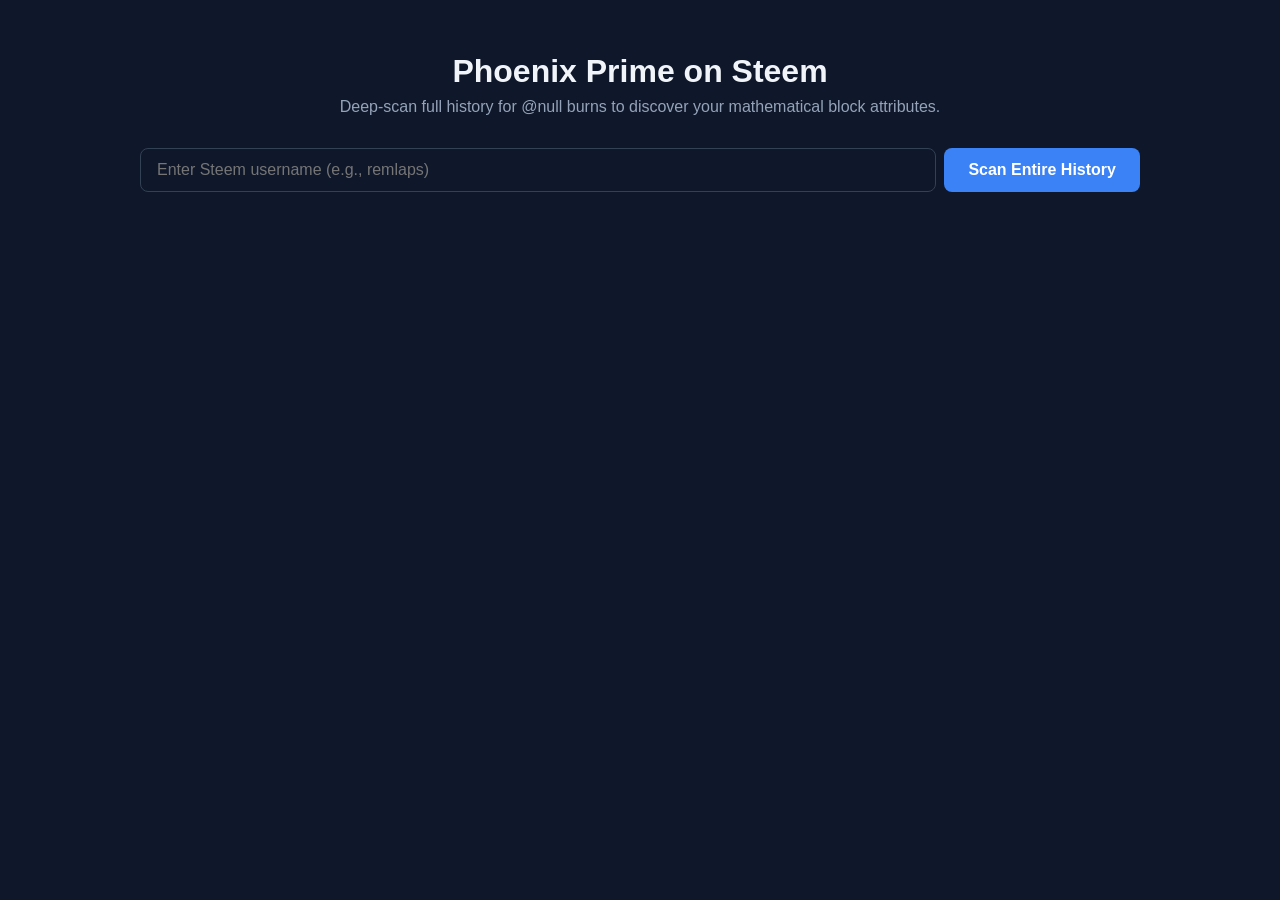
<file: index.htm>
<!DOCTYPE html>
<html lang="en">
<head>
    <meta charset="UTF-8">
    <meta name="viewport" content="width=device-width, initial-scale=1.0">
    <title>Phoenix Prime on Steem</title>
    <style>
        :root {
            --bg-color: #0f172a;
            --card-bg: #1e293b;
            --text-main: #f8fafc;
            --text-muted: #94a3b8;
            --accent: #3b82f6;
            --accent-gold: #f59e0b;
            --color-prime: #818cf8; --bg-prime: #1e1b4b; --border-prime: #4338ca;
            --color-fib: #34d399; --bg-fib: #064e3b; --border-fib: #047857;
            --color-mile: #fb923c; --bg-mile: #7c2d12; --border-mile: #9a3412;
            --color-bin: #4ade80; --bg-bin: #14532d; --border-bin: #15803d;
            --color-even: #a7f3d0; --bg-even: #065f46; --border-even: #047857;
            --color-odd: #fbcfe8; --bg-odd: #831843; --border-odd: #9d174d;
            --color-pal: #f472b6; --bg-pal: #500724; --border-pal: #701a75;
            --color-harshad: #67e8f9; --bg-harshad: #164e63; --border-harshad: #0e7490;
            --color-biclass: #c084fc; --bg-biclass: #3b0764; --border-biclass: #581c87;
            --color-radar: #38bdf8; --bg-radar: #0c4a6e; --border-radar: #0369a1;
            --color-happy: #34d399; --bg-happy: #14532d; --border-happy: #166534;
            --color-bookend: #93c5fd; --bg-bookend: #1e3a8a; --border-bookend: #1d4ed8;
            --color-mill: #f43f5e; --bg-mill: #4c0519; --border-mill: #9f1239;
            --color-zeroes4: #e2e8f0; --bg-zeroes4: #334155; --border-zeroes4: #475569;
            --color-zeroes5: #e2e8f0; --bg-zeroes5: #334155; --border-zeroes5: #475569;
            --color-zeroes6: #e2e8f0; --bg-zeroes6: #334155; --border-zeroes6: #475569;
            --color-zeroes7: #e2e8f0; --bg-zeroes7: #334155; --border-zeroes7: #475569;
            --color-zeroes8: #e2e8f0; --bg-zeroes8: #334155; --border-zeroes8: #475569;
            --color-kind5: #a855f7; --bg-kind5: #2e1065; --border-kind5: #6b21a8;
            --color-kind6: #a855f7; --bg-kind6: #2e1065; --border-kind6: #6b21a8;
            --color-kind7: #a855f7; --bg-kind7: #2e1065; --border-kind7: #6b21a8;
            --color-kind8: #a855f7; --bg-kind8: #2e1065; --border-kind8: #6b21a8;
            --color-kind9: #a855f7; --bg-kind9: #2e1065; --border-kind9: #6b21a8;
            --color-mirror3: #f97316; --bg-mirror3: #7c2d12; --border-mirror3: #9a3412;
            --color-mirror4: #f97316; --bg-mirror4: #7c2d12; --border-mirror4: #9a3412;
            --color-bookend4: #60a5fa; --bg-bookend4: #1e3a8a; --border-bookend4: #1d4ed8;
            --color-straight: #2dd4bf; --bg-straight: #134e4a; --border-straight: #0f766e;
            --color-straight-ext: #2dd4bf; --bg-straight-ext: #134e4a; --border-straight-ext: #0f766e;
            --color-fullhouse: #fbbf24; --bg-fullhouse: #451a03; --border-fullhouse: #78350f;
            --color-fullhouse-ext: #fbbf24; --bg-fullhouse-ext: #451a03; --border-fullhouse-ext: #78350f;
            --color-std: #cbd5e1; --bg-std: #334155; --border-std: #475569;
        }
        body { font-family: -apple-system, BlinkMacSystemFont, "Segoe UI", Roboto, sans-serif; background-color: var(--bg-color); color: var(--text-main); margin: 0; padding: 2rem; display: flex; flex-direction: column; align-items: center; }
       .container { max-width: 1000px; width: 100%; }
        header { text-align: center; margin-bottom: 2rem; }
        h1 { margin-bottom: 0.5rem; color: #f1f5f9; }
        p { color: var(--text-muted); margin-top: 0; }
       .search-box { display: flex; gap: 0.5rem; margin-bottom: 2rem; }
        input { flex: 1; padding: 0.75rem 1rem; border-radius: 0.5rem; border: 1px solid #334155; background-color: #0f172a; color: white; font-size: 1rem; }
        button { padding: 0.75rem 1.5rem; border-radius: 0.5rem; border: none; background-color: var(--accent); color: white; font-size: 1rem; font-weight: 600; cursor: pointer; }
        button:hover { background-color: #2563eb; }
        button:disabled { background-color: #475569; cursor: not-allowed; }
       .summary-dashboard { background-color: #111827; border: 1px solid #1f2937; border-radius: 0.75rem; padding: 1.5rem; margin-bottom: 2rem; display: none; }
       .summary-title { font-size: 1.1rem; font-weight: 600; color: #f3f4f6; margin-bottom: 1rem; border-bottom: 1px solid #374151; padding-bottom: 0.5rem; }
       .summary-grid { display: grid; grid-template-columns: repeat(auto-fit, minmax(140px, 1fr)); gap: 0.75rem; }
       .summary-stat { background-color: var(--card-bg); border: 1px solid #334155; border-radius: 0.5rem; padding: 0.5rem; text-align: center; transition: opacity 0.2s ease; }
       .summary-stat.hidden-zero { display: none; }
       .stat-label { font-size: 0.7rem; font-weight: 700; text-transform: uppercase; letter-spacing: 0.05em; margin-bottom: 0.25rem; white-space: nowrap; overflow: hidden; text-overflow: ellipsis; }
       .stat-val { font-size: 1.25rem; font-weight: 700; }
       .lbl-total { color: #f8fafc; }.lbl-prime { color: var(--color-prime); }
       .lbl-fib { color: var(--color-fib); }.lbl-mile { color: var(--color-mile); }
       .lbl-bin { color: var(--color-bin); }.lbl-even { color: var(--color-even); }
       .lbl-odd { color: var(--color-odd); }.lbl-pal { color: var(--color-pal); }
       .lbl-harshad { color: var(--color-harshad); }.lbl-biclass { color: var(--color-biclass); }
       .lbl-radar { color: var(--color-radar); }.lbl-happy { color: var(--color-happy); }
       .lbl-bookend { color: var(--color-bookend); }.lbl-mill { color: var(--color-mill); }
        .lbl-zeroes4 { color: var(--color-zeroes4); }.lbl-zeroes5 { color: var(--color-zeroes5); }
        .lbl-zeroes6 { color: var(--color-zeroes6); }.lbl-zeroes7 { color: var(--color-zeroes7); }
        .lbl-zeroes8 { color: var(--color-zeroes8); }.lbl-kind5 { color: var(--color-kind5); }
       .lbl-kind6 { color: var(--color-kind6); }.lbl-kind7 { color: var(--color-kind7); }
       .lbl-kind8 { color: var(--color-kind8); }.lbl-kind9 { color: var(--color-kind9); }
       .lbl-mirror3 { color: var(--color-mirror3); }.lbl-mirror4 { color: var(--color-mirror4); }
       .lbl-bookend4 { color: var(--color-bookend4); }
       .lbl-straight { color: var(--color-straight); }
       .lbl-straight-ext { color: var(--color-straight-ext); }
       .lbl-fullhouse { color: var(--color-fullhouse); }
       .lbl-fullhouse-ext { color: var(--color-fullhouse-ext); }
       .lbl-std { color: var(--color-std); }
        .results-grid { display: grid; grid-template-columns: repeat(auto-fill, minmax(280px, 1fr)); gap: 1.5rem; }
        .card { background-color: var(--card-bg); border: 1px solid #334155; border-radius: 0.75rem; padding: 1.25rem; display: flex; flex-direction: column; gap: 0.75rem; box-shadow: 0 4px 6px -1px rgb(0 0 / 0.1); }
        .card.king { border-color: var(--accent-gold); box-shadow: 0 0 12px rgba(245, 158, 11, 0.2); }
        .card-top-row { display: flex; justify-content: space-between; align-items: center; }
        .crown-badge { background-color: rgba(245, 158, 11, 0.15); color: var(--accent-gold); padding: 0.2rem 0.5rem; border-radius: 0.25rem; font-size: 0.7rem; font-weight: 700; text-transform: uppercase; }
        .dominance-note { font-size: 0.78rem; color: var(--text-muted); background: rgba(0,0,0,0.2); padding: 0.4rem 0.5rem; border-radius: 0.375rem; }
        .block-num { font-size: 1.25rem; font-weight: 700; color: #e2e8f0; }
        .burn-val { font-family: monospace; font-size: 0.95rem; color: #38bdf8; }
        .badges-container { display: flex; flex-wrap: wrap; gap: 0.4rem; margin-top: 0.5rem; }
        .badge { font-size: 0.7rem; font-weight: 700; padding: 0.25rem 0.5rem; border-radius: 0.25rem; text-transform: uppercase; letter-spacing: 0.05em; }
        .badge-prime { background-color: var(--bg-prime); color: var(--color-prime); border: 1px solid var(--border-prime); }
        .badge-fib { background-color: var(--bg-fib); color: var(--color-fib); border: 1px solid var(--border-fib); }
        .badge-milestone { background-color: var(--bg-mile); color: var(--color-mile); border: 1px solid var(--border-mile); }
        .badge-binary { background-color: var(--bg-bin); color: var(--color-bin); border: 1px solid var(--border-bin); }
        .badge-even { background-color: var(--bg-even); color: var(--color-even); border: 1px solid var(--border-even); }
        .badge-odd { background-color: var(--bg-odd); color: var(--color-odd); border: 1px solid var(--border-odd); }
        .badge-pal { background-color: var(--bg-pal); color: var(--color-pal); border: 1px solid var(--border-pal); }
        .badge-harshad { background-color: var(--bg-harshad); color: var(--color-harshad); border: 1px solid var(--border-harshad); }
        .badge-biclass { background-color: var(--bg-biclass); color: var(--color-biclass); border: 1px solid var(--border-biclass); }
        .badge-radar { background-color: var(--bg-radar); color: var(--color-radar); border: 1px solid var(--border-radar); }
        .badge-happy { background-color: var(--bg-happy); color: var(--color-happy); border: 1px solid var(--border-happy); }
        .badge-bookend { background-color: var(--bg-bookend); color: var(--color-bookend); border: 1px solid var(--border-bookend); }
        .badge-mill { background-color: var(--bg-mill); color: var(--color-mill); border: 1px solid var(--border-mill); }
        .badge-zeroes4 { background-color: var(--bg-zeroes4); color: var(--color-zeroes4); border: 1px solid var(--border-zeroes4); }
        .badge-zeroes5 { background-color: var(--bg-zeroes5); color: var(--color-zeroes5); border: 1px solid var(--border-zeroes5); }
        .badge-zeroes6 { background-color: var(--bg-zeroes6); color: var(--color-zeroes6); border: 1px solid var(--border-zeroes6); }
        .badge-zeroes7 { background-color: var(--bg-zeroes7); color: var(--color-zeroes7); border: 1px solid var(--border-zeroes7); }
        .badge-zeroes8 { background-color: var(--bg-zeroes8); color: var(--color-zeroes8); border: 1px solid var(--border-zeroes8); }
       .badge-kind5 { background-color: var(--bg-kind5); color: var(--color-kind5); border: 1px solid var(--border-kind5); }
       .badge-kind6 { background-color: var(--bg-kind6); color: var(--color-kind6); border: 1px solid var(--border-kind6); }
       .badge-kind7 { background-color: var(--bg-kind7); color: var(--color-kind7); border: 1px solid var(--border-kind7); }
       .badge-kind8 { background-color: var(--bg-kind8); color: var(--color-kind8); border: 1px solid var(--border-kind8); }
       .badge-kind9 { background-color: var(--bg-kind9); color: var(--color-kind9); border: 1px solid var(--border-kind9); }
       .badge-mirror3 { background-color: var(--bg-mirror3); color: var(--color-mirror3); border: 1px solid var(--border-mirror3); }
       .badge-mirror4 { background-color: var(--bg-mirror4); color: var(--color-mirror4); border: 1px solid var(--border-mirror4); }
       .badge-bookend4 { background-color: var(--bg-bookend4); color: var(--color-bookend4); border: 1px solid var(--border-bookend4); }
       .badge-straight { background-color: var(--bg-straight); color: var(--color-straight); border: 1px solid var(--border-straight); }
       .badge-straight-ext { background-color: var(--bg-straight-ext); color: var(--color-straight-ext); border: 1px solid var(--border-straight-ext); }
       .badge-fullhouse { background-color: var(--bg-fullhouse); color: var(--color-fullhouse); border: 1px solid var(--border-fullhouse); }
       .badge-fullhouse-ext { background-color: var(--bg-fullhouse-ext); color: var(--color-fullhouse-ext); border: 1px solid var(--border-fullhouse-ext); }
        .stat-label[title], .badge[title] { cursor: help; }
        .status { text-align: center; color: var(--text-muted); font-style: italic; margin-bottom: 1rem; }
        #toggle-zeroes-btn { margin-bottom: 1rem; }
    </style>
</head>
<body>
<div class="container">
    <header>
        <h1>Phoenix Prime on Steem</h1>
        <p>Deep-scan full history for @null burns to discover your mathematical block attributes.</p>
    </header>
    <div class="search-box">
        <input type="text" id="username" placeholder="Enter Steem username (e.g., remlaps)" value="" onkeydown="if(event.key==='Enter')scanBurnHistory()">
        <button id="scan-btn" onclick="scanBurnHistory()">Scan Entire History</button>
    </div>
    <div id="status" class="status"></div>
    <div id="summary-dashboard" class="summary-dashboard">
        <div class="summary-title">Phoenix Prime Metrics Summary</div>
        <p style="color: var(--text-muted); font-size: 0.8rem; margin: -0.5rem 0 1rem 0; font-style: italic;">Note: Blocks can have multiple mathematical/structural properties, so category counts may overlap (sum may exceed total).</p>
        <button id="toggle-zeroes-btn" onclick="toggleZeroEntries()" style="padding: 0.4rem 1rem; font-size: 0.8rem; margin-bottom: 1rem; background-color: #475569;">Hide Zero Entries</button>
        <div class="summary-grid">
            <div class="summary-stat" style="border-color: #4b5563;"><div class="stat-label lbl-total" title="Total number of blocks where you were the burn king.">Total Burned</div><div id="stat-total" class="stat-val">0</div></div>
            <div class="summary-stat" style="border-color: var(--border-even);"><div class="stat-label lbl-even" title="Block number is evenly divisible by 2.">Even</div><div id="stat-even" class="stat-val">0</div></div>
            <div class="summary-stat" style="border-color: var(--border-odd);"><div class="stat-label lbl-odd" title="Block number is not evenly divisible by 2.">Odd</div><div id="stat-odd" class="stat-val">0</div></div>
            <div class="summary-stat" style="border-color: var(--border-pal);"><div class="stat-label lbl-pal" title="Block number reads the same forwards and backwards.">Palindrome</div><div id="stat-pal" class="stat-val">0</div></div>
            <div class="summary-stat" style="border-color: var(--border-harshad);"><div class="stat-label lbl-harshad" title="Block number is divisible by the sum of its own digits.">Harshad</div><div id="stat-harshad" class="stat-val">0</div></div>
            <div class="summary-stat" style="border-color: var(--border-biclass);"><div class="stat-label lbl-biclass" title="Block number uses exactly two distinct digits.">Bi-Class</div><div id="stat-biclass" class="stat-val">0</div></div>
            <div class="summary-stat" style="border-color: var(--border-radar);"><div class="stat-label lbl-radar" title="Block number's first half equals its second half.">Radar</div><div id="stat-radar" class="stat-val">0</div></div>
            <div class="summary-stat" style="border-color: var(--border-happy);"><div class="stat-label lbl-happy" title="Repeated sum-of-squares of digits eventually reaches 1.">Happy Block</div><div id="stat-happy" class="stat-val">0</div></div>
            <div class="summary-stat" style="border-color: var(--border-bookend);"><div class="stat-label lbl-bookend" title="First 3 digits match the last 3 digits.">3-Dig Bookend</div><div id="stat-bookend" class="stat-val">0</div></div>
            <div class="summary-stat" style="border-color: var(--border-mill);"><div class="stat-label lbl-mill" title="Block number is evenly divisible by 1000.">Millennium</div><div id="stat-mill" class="stat-val">0</div></div>
            <div class="summary-stat" style="border-color: var(--border-zeroes4);"><div class="stat-label lbl-zeroes4" title="Block number ends with at least 4 trailing zeros.">4+ Zeroes</div><div id="stat-zeroes4" class="stat-val">0</div></div>
            <div class="summary-stat" style="border-color: var(--border-zeroes5);"><div class="stat-label lbl-zeroes5" title="Block number ends with at least 5 trailing zeros.">5+ Zeroes</div><div id="stat-zeroes5" class="stat-val">0</div></div>
            <div class="summary-stat" style="border-color: var(--border-zeroes6);"><div class="stat-label lbl-zeroes6" title="Block number ends with at least 6 trailing zeros.">6+ Zeroes</div><div id="stat-zeroes6" class="stat-val">0</div></div>
            <div class="summary-stat" style="border-color: var(--border-zeroes7);"><div class="stat-label lbl-zeroes7" title="Block number ends with at least 7 trailing zeros.">7+ Zeroes</div><div id="stat-zeroes7" class="stat-val">0</div></div>
            <div class="summary-stat" style="border-color: var(--border-zeroes8);"><div class="stat-label lbl-zeroes8" title="Block number ends with at least 8 trailing zeros.">8+ Zeroes</div><div id="stat-zeroes8" class="stat-val">0</div></div>
            <div class="summary-stat" style="border-color: var(--border-kind5);"><div class="stat-label lbl-kind5" title="A single digit appears at least 5 times in the block number.">5+ Of A Kind</div><div id="stat-kind5" class="stat-val">0</div></div>
            <div class="summary-stat" style="border-color: var(--border-kind6);"><div class="stat-label lbl-kind6" title="A single digit appears at least 6 times in the block number.">6+ Of A Kind</div><div id="stat-kind6" class="stat-val">0</div></div>
            <div class="summary-stat" style="border-color: var(--border-kind7);"><div class="stat-label lbl-kind7" title="A single digit appears at least 7 times in the block number.">7+ Of A Kind</div><div id="stat-kind7" class="stat-val">0</div></div>
            <div class="summary-stat" style="border-color: var(--border-kind8);"><div class="stat-label lbl-kind8" title="A single digit appears at least 8 times in the block number.">8+ Of A Kind</div><div id="stat-kind8" class="stat-val">0</div></div>
            <div class="summary-stat" style="border-color: var(--border-kind9);"><div class="stat-label lbl-kind9" title="A single digit appears at least 9 times in the block number.">9+ Of A Kind</div><div id="stat-kind9" class="stat-val">0</div></div>
            <div class="summary-stat" style="border-color: var(--border-bookend4);"><div class="stat-label lbl-bookend4" title="First 4 digits match the last 4 digits.">4-Dig Bookend</div><div id="stat-bookend4" class="stat-val">0</div></div>
            <div class="summary-stat" style="border-color: var(--border-mirror3);"><div class="stat-label lbl-mirror3" title="3-digit mirrored straight (e.g., 123321 or 321123).">Mirror 3-Straight</div><div id="stat-mirror3" class="stat-val">0</div></div>
            <div class="summary-stat" style="border-color: var(--border-mirror4);"><div class="stat-label lbl-mirror4" title="4-digit ascending/descending straight followed by same in reverse (e.g., 1234321, 43211234).">Mirror 4-Straight</div><div id="stat-mirror4" class="stat-val">0</div></div>
            <div class="summary-stat" style="border-color: var(--border-straight);"><div class="stat-label lbl-straight" title="Block number contains 5 consecutive ascending digits (e.g., 12345, 34567).">Straight</div><div id="stat-straight" class="stat-val">0</div></div>
            <div class="summary-stat" style="border-color: var(--border-straight-ext);"><div class="stat-label lbl-straight-ext" title="Block number contains 6-10 consecutive ascending digits.">Straight Ext</div><div id="stat-straight-ext" class="stat-val">0</div></div>
            <div class="summary-stat" style="border-color: var(--border-fullhouse);"><div class="stat-label lbl-fullhouse" title="3 of one digit and 2 of another (e.g., 33344, 55522).">Full House</div><div id="stat-fullhouse" class="stat-val">0</div></div>
            <div class="summary-stat" style="border-color: var(--border-fullhouse-ext);"><div class="stat-label lbl-fullhouse-ext" title="Extended: 4+3, 5+4, or 6+5 of two distinct digits.">Full House Ext</div><div id="stat-fullhouse-ext" class="stat-val">0</div></div>
            <div class="summary-stat" style="border-color: var(--border-prime);"><div class="stat-label lbl-prime" title="Block number has no positive divisors other than 1 and itself.">Phoenix Prime</div><div id="stat-prime" class="stat-val">0</div></div>
            <div class="summary-stat" style="border-color: var(--border-fib);"><div class="stat-label lbl-fib" title="Block number is part of the Fibonacci sequence.">Fibonacci</div><div id="stat-fib" class="stat-val">0</div></div>
            <div class="summary-stat" style="border-color: var(--border-mile);"><div class="stat-label lbl-mile" title="Block number is evenly divisible by 100.">Century</div><div id="stat-mile" class="stat-val">0</div></div>
            <div class="summary-stat" style="border-color: var(--border-bin);"><div class="stat-label lbl-bin" title="Block number consists only of digits 0 and 1.">Binary</div><div id="stat-bin" class="stat-val">0</div></div>
            <div class="summary-stat" style="border-color: var(--border-std);"><div class="stat-label lbl-std" title="Block has no special mathematical or structural traits.">Standard</div><div id="stat-std" class="stat-val">0</div></div>
            <div class="summary-stat" style="border-color: var(--accent-gold);"><div class="stat-label" style="color: var(--accent-gold);" title="You burned more of this asset than any other account in this block.">Burn King</div><div id="stat-king" class="stat-val">0</div></div>
        </div>
    </div>
    <div id="results" class="results-grid"></div>
</div>

<script>
    let hideZeroEntries = false;
    function toggleZeroEntries() {
        hideZeroEntries = !hideZeroEntries;
        const btn = document.getElementById('toggle-zeroes-btn');
        const stats = document.querySelectorAll('.summary-stat');
        btn.innerText = hideZeroEntries ? 'Show Zero Entries' : 'Hide Zero Entries';
        stats.forEach(stat => {
            const valDiv = stat.querySelector('.stat-val');
            if (valDiv && parseInt(valDiv.innerText.replace(/,/g, '')) === 0) {
                if (hideZeroEntries) {
                    stat.classList.add('hidden-zero');
                } else {
                    stat.classList.remove('hidden-zero');
                }
            }
        });
    }
    function isPrime(num){if(num<=1)return false;if(num<=3)return true;if(num%2===0||num%3===0)return false;for(let i=5;i*i<=num;i+=6){if(num%i===0||num%(i+2)===0)return false}return true}
    function isPerfectSquare(x){let s=parseInt(Math.sqrt(x));return s*s===x}
    function isFibonacci(num){return isPerfectSquare(5*num*num+4)||isPerfectSquare(5*num*num-4)}
    function isBinary(num){return /^[01]+$/.test(num.toString())}
    function isMilestone(num){return num%100===0}
    function isPalindrome(str){return str===str.split('').reverse().join('')}
    function isHarshad(num,str){let sum=0;for(let i=0;i<str.length;i++)sum+=parseInt(str[i]);return sum>0&&num%sum===0}
    function isBiClass(str){return new Set(str.split('')).size===2}
    function isRadar(str){if(str.length%2!==0)return false;const half=str.length/2;return str.substring(0,half)===str.substring(half)}
    function isHappyNumber(num){let seen=new Set();while(num!==1&&!seen.has(num)){seen.add(num);let sum=0;while(num>0){let digit=num%10;sum+=digit*digit;num=Math.floor(num/10)}num=sum}return num===1}
    function is3DigitBookend(str){if(str.length<6)return false;return str.substring(0,3)===str.substring(str.length-3)}
    function is4DigitBookend(str){if(str.length<8)return false;return str.substring(0,4)===str.substring(str.length-4)}
    function isMirror3Straight(str){if(str.length<6)return false;for(let start=0;start<=str.length-6;start++){const a=str[start],b=str[start+1],c=str[start+2];if(str[start+3]===c&&str[start+4]===b&&str[start+5]===a)return true}return false}
    function isMirror4Straight(str){if(str.length<8)return false;for(let start=0;start<=str.length-8;start++){const a=str[start],b=str[start+1],c=str[start+2],d=str[start+3];if(str[start+4]===d&&str[start+5]===c&&str[start+6]===b&&str[start+7]===a)return true}return false}
    function isMillennium(num){return num%1000===0}
    function countTrailingZeroes(str){const match=str.match(/0+$/);return match?match[0].length:0}
    function countMaxSameDigit(str){const counts={};for(let char of str){counts[char]=(counts[char]||0)+1}let max=0;for(let char in counts){if(counts[char]>max)max=counts[char]}return max}
    function longestConsecutiveRun(str){const d=str.split('').map(Number);let best=1;let cur=1;for(let i=1;i<d.length;i++){if(d[i]===d[i-1]+1){cur++}else{cur=1}if(cur>best)best=cur}return best}
    function isFullHouse(str){const counts={};for(let char of str){counts[char]=(counts[char]||0)+1}const vals=Object.values(counts).sort((a,b)=>b-a);if(vals.length>=2){const a=vals[0],b=vals[1];if(a===3&&b===2)return true;if(a>=4&&b>=3)return true;if(a>=5&&b>=4)return true;if(a>=6&&b>=5)return true}return false}
    function isExtendedFullHouse(str){const counts={};for(let char of str){counts[char]=(counts[char]||0)+1}const vals=Object.values(counts).sort((a,b)=>b-a);if(vals.length>=2){const a=vals[0],b=vals[1];if(a>=4&&b>=3)return true;if(a>=5&&b>=4)return true;if(a>=6&&b>=5)return true}return false}
    const sleep=ms=>new Promise(r=>setTimeout(r,ms));
    function resolveColIdx(cols,name,fallback){if(Array.isArray(cols)){const idx=cols.indexOf(name);return idx===-1?fallback:idx}else if(cols&&typeof cols==='object'){if(typeof cols[name]!=='undefined')return cols[name];const idx=Object.keys(cols).indexOf(name);return idx===-1?fallback:idx}return fallback}

    async function getBlockNumberByTime(timestamp){
        try{
            const url=`https://sds0.steemworld.org/chain_api/getBlockInfoByTime/${timestamp}`;
            const resp=await fetch(url);
            const data=await resp.json();
            if(data&&data.result&&data.result.block_num)return data.result.block_num + 1;
        }catch(e){console.error('Block lookup error:',e)}
        return null;
    }
    async function fetchAllUserBurns(username, statusDiv){
        const limit=1000;let offset=0;const found=[];
        while(true){
            statusDiv.innerText=`Loading @null burns from transfer history (${found.length.toLocaleString()} found)...`;
            const url=`https://sds.steemworld.org/transfers_api/getTransfersByTypeFromTo/transfer/${username}/null/time/DESC/${limit}/${offset}`;
            const resp=await fetch(url);const data=await resp.json();
            if(!data||!data.result||!Array.isArray(data.result.rows))break;
            const rows=data.result.rows;const cols=data.result.cols;
            const timeIdx=resolveColIdx(cols,'time',0);const amountIdx=resolveColIdx(cols,'amount',3);const unitIdx=resolveColIdx(cols,'unit',4);
            for(const row of rows){
                const timestamp=row[timeIdx];
                const amountRaw=row[amountIdx];
                const unit=row[unitIdx];
                if(timestamp===null||timestamp===undefined)continue;
                let amount=parseFloat(amountRaw)||0;
                if(amount<=0)continue;
                found.push({timestamp, burnAmount:`${amount} ${unit}`, needsBlockLookup:true});
            }
            if(rows.length<limit)break;
            offset+=limit;
            await sleep(80);
        }
        statusDiv.innerText=`Found ${found.length} burn(s). Resolving block numbers...`;
        const uniqueTimestamps=[...new Set(found.map(f=>f.timestamp))];
        const blockMap={};
        for(const ts of uniqueTimestamps){
            const bn=await getBlockNumberByTime(ts);
            if(bn)blockMap[ts]=bn;
            await sleep(20);
        }
        return found.map(item=>({
            ...item,
            blockNum:blockMap[item.timestamp]||null
        })).reverse();
    }

    async function fetchAllNullBurns(fromTime,toTime,statusDiv){
        const limit=1000;let offset=0;const burnsByKey={};
        while(true){
            const query={type:"transfer",to:"null",fromTime,toTime};
            const url=`https://sds.steemworld.org/transfers_api/getTransfers/${encodeURIComponent(JSON.stringify(query))}/${limit}/${offset}`;
            statusDiv.innerText=`Pre-loading global @null burn ledger (${offset.toLocaleString()} records so far)...`;
            const response=await fetch(url);const data=await response.json();
            if(!data||!data.result||!Array.isArray(data.result.rows))break;
            const rows=data.result.rows;const cols=data.result.cols;
            const timeIdx=resolveColIdx(cols,'time',0);const fromIdx=resolveColIdx(cols,'from',1);const amountIdx=resolveColIdx(cols,'amount',3);const unitIdx=resolveColIdx(cols,'unit',4);
            rows.forEach(row=>{const key=`${row[timeIdx]}|${row[unitIdx]}`;if(!burnsByKey[key])burnsByKey[key]=[];burnsByKey[key].push({from:row[fromIdx],amount:parseFloat(row[amountIdx])||0})});
            if(rows.length<limit)break;offset+=limit;
        }
        return burnsByKey;
    }

    function lookupDominance(burnsByKey,account,personalAmount,symbol,timestamp){
        if(typeof timestamp==='undefined'||timestamp===null)return null;
        const key=`${timestamp}|${symbol}`;const rows=burnsByKey[key]||[];const burnMap={};
        rows.forEach(({from,amount})=>{burnMap[from]=(burnMap[from]||0)+amount});
        if(!(account in burnMap))burnMap[account]=personalAmount;
        let isHighest=true;let kingAccount=account;let maxBurn=burnMap[account];
        for(const [who,total] of Object.entries(burnMap)){if(total>maxBurn){maxBurn=total;kingAccount=who;isHighest=false}}
        return{isHighest,kingAccount,maxBurn,competitorsCount:Object.keys(burnMap).length};
    }

    async function scanBurnHistory(){
        const username=document.getElementById('username').value.trim().toLowerCase();
        const statusDiv=document.getElementById('status');const resultsDiv=document.getElementById('results');const dashboard=document.getElementById('summary-dashboard');const btn=document.getElementById('scan-btn');
        if(!username){statusDiv.innerText="Please enter a username.";return}
        btn.disabled=true;resultsDiv.innerHTML="";dashboard.style.display="none";statusDiv.innerText="Querying SDS for full burn history...";
        let stats={total:0,even:0,odd:0,palindrome:0,harshad:0,biclass:0,radar:0,happy:0,bookend:0,mill:0,zeroes4:0,zeroes5:0,zeroes6:0,zeroes7:0,zeroes8:0,kind5:0,kind6:0,kind7:0,kind8:0,kind9:0,bookend4:0,mirror3:0,mirror4:0,straight:0,straightExt:0,fullhouse:0,fullhouseExt:0,prime:0,fib:0,milestone:0,binary:0,standard:0,king:0};
        try{
            const foundBlocks=await fetchAllUserBurns(username,statusDiv);
            if(foundBlocks.length===0){statusDiv.innerText="Scan complete. No @null burn operations found.";btn.disabled=false;return}
            statusDiv.innerText=`Found ${foundBlocks.length} burn actions. Preloading global burn ledger to check king status...`;
            const validTimestamps=foundBlocks.map(b=>b.timestamp).filter(t=>typeof t!=='undefined'&&t!==null);
            let burnsByKey={};if(validTimestamps.length>0){const ledgerFrom=Math.min(...validTimestamps);const ledgerTo=Math.max(...validTimestamps);burnsByKey=await fetchAllNullBurns(ledgerFrom,ledgerTo,statusDiv)}
            statusDiv.innerText=`Ledger preloaded. Checking burn-king status for ${foundBlocks.length} burns...`;
            const dominanceResults=foundBlocks.map(item=>{const amountStrParts=String(item.burnAmount).split(' ');if(amountStrParts.length!==2)return null;const[amountStr,symbol]=amountStrParts;const parsedAmount=parseFloat(amountStr)||0;return lookupDominance(burnsByKey,username,parsedAmount,symbol,item.timestamp)});
            const kingBlocks=[];for(let i=0;i<foundBlocks.length;i++){const dominance=dominanceResults[i];if(dominance&&dominance.isHighest){kingBlocks.push({item:foundBlocks[i],dominance})}}
            if(kingBlocks.length===0){statusDiv.innerText=`Scan complete. Found ${foundBlocks.length} burn(s), but none were burn-king for their block.`;btn.disabled=false;return}
            statusDiv.innerText=`Confirmed ${kingBlocks.length} burn-king block(s) out of ${foundBlocks.length} total burns. Running architectural analysis matrix...`;
            kingBlocks.forEach(({item,dominance})=>{const n=item.blockNum;const s=n.toString();let badgeHTML='';let hasSpecialTrait=false;stats.total++;stats.king++;if(n%2===0){badgeHTML+='<span class="badge badge-even" title="Block number is evenly divisible by 2.">Even Block</span>';stats.even++}else{badgeHTML+='<span class="badge badge-odd" title="Block number is not evenly divisible by 2.">Odd Block</span>';stats.odd++}if(isPalindrome(s)){badgeHTML+='<span class="badge badge-pal" title="Block number reads the same forwards and backwards.">Palindrome</span>';stats.palindrome++;hasSpecialTrait=true}if(isHarshad(n,s)){badgeHTML+='<span class="badge badge-harshad" title="Block number is divisible by the sum of its own digits.">Harshad</span>';stats.harshad++;hasSpecialTrait=true}if(isBiClass(s)){badgeHTML+='<span class="badge badge-biclass" title="Block number uses exactly two distinct digits.">Bi-Class</span>';stats.biclass++;hasSpecialTrait=true}if(isRadar(s)){badgeHTML+='<span class="badge badge-radar" title="Block number&#39;s first half equals its second half.">Radar</span>';stats.radar++;hasSpecialTrait=true}if(isHappyNumber(n)){badgeHTML+='<span class="badge badge-happy" title="Repeated sum-of-squares of digits eventually reaches 1.">Happy Block</span>';stats.happy++;hasSpecialTrait=true}if(is3DigitBookend(s)){badgeHTML+='<span class="badge badge-bookend" title="First 3 digits match the last 3 digits.">3-Dig Bookend</span>';stats.bookend++;hasSpecialTrait=true}if(isMillennium(n)){badgeHTML+='<span class="badge badge-mill" title="Block number is evenly divisible by 1000.">Millennium</span>';stats.mill++;hasSpecialTrait=true}const tz=countTrailingZeroes(s);if(tz>=4){badgeHTML+='<span class="badge badge-zeroes4" title="Block number ends with at least 4 trailing zeros.">4+ Zeroes</span>';stats.zeroes4++;hasSpecialTrait=true}if(tz>=5){badgeHTML+='<span class="badge badge-zeroes5" title="Block number ends with at least 5 trailing zeros.">5+ Zeroes</span>';stats.zeroes5++;hasSpecialTrait=true}if(tz>=6){badgeHTML+='<span class="badge badge-zeroes6" title="Block number ends with at least 6 trailing zeros.">6+ Zeroes</span>';stats.zeroes6++;hasSpecialTrait=true}if(tz>=7){badgeHTML+='<span class="badge badge-zeroes7" title="Block number ends with at least 7 trailing zeros.">7+ Zeroes</span>';stats.zeroes7++;hasSpecialTrait=true}if(tz>=8){badgeHTML+='<span class="badge badge-zeroes8" title="Block number ends with at least 8 trailing zeros.">8+ Zeroes</span>';stats.zeroes8++;hasSpecialTrait=true}const mcd=countMaxSameDigit(s);if(mcd>=5){badgeHTML+='<span class="badge badge-kind5" title="A single digit appears at least 5 times in the block number.">5+ Of A Kind</span>';stats.kind5++;hasSpecialTrait=true}if(mcd>=6){badgeHTML+='<span class="badge badge-kind6" title="A single digit appears at least 6 times in the block number.">6+ Of A Kind</span>';stats.kind6++;hasSpecialTrait=true}if(mcd>=7){badgeHTML+='<span class="badge badge-kind7" title="A single digit appears at least 7 times in the block number.">7+ Of A Kind</span>';stats.kind7++;hasSpecialTrait=true}if(mcd>=8){badgeHTML+='<span class="badge badge-kind8" title="A single digit appears at least 8 times in the block number.">8+ Of A Kind</span>';stats.kind8++;hasSpecialTrait=true}if(mcd>=9){badgeHTML+='<span class="badge badge-kind9" title="A single digit appears at least 9 times in the block number.">9+ Of A Kind</span>';stats.kind9++;hasSpecialTrait=true}if(is4DigitBookend(s)){badgeHTML+='<span class="badge badge-bookend4" title="First 4 digits match the last 4 digits.">4-Dig Bookend</span>';stats.bookend4++;hasSpecialTrait=true}if(isMirror3Straight(s)){badgeHTML+='<span class="badge badge-mirror3" title="3-digit mirrored straight (e.g., 123321 or 321123).">Mirror 3-Straight</span>';stats.mirror3++;hasSpecialTrait=true}if(isMirror4Straight(s)){badgeHTML+='<span class="badge badge-mirror4" title="4-digit ascending/descending straight followed by same in reverse (e.g., 1234321, 43211234).">Mirror 4-Straight</span>';stats.mirror4++;hasSpecialTrait=true}const run=longestConsecutiveRun(s);if(run===5){badgeHTML+='<span class="badge badge-straight" title="Block number contains 5 consecutive ascending digits.">Straight</span>';stats.straight++;hasSpecialTrait=true}else if(run>=6){badgeHTML+='<span class="badge badge-straight-ext" title="Block number contains 6-10 consecutive ascending digits.">Straight Ext</span>';stats.straightExt++;hasSpecialTrait=true}if(isFullHouse(s)){badgeHTML+='<span class="badge badge-fullhouse" title="3 of one digit and 2 of another, or larger combinations (4+3, 5+4, 6+5).">Full House</span>';stats.fullhouse++;hasSpecialTrait=true}if(isExtendedFullHouse(s)){badgeHTML+='<span class="badge badge-fullhouse-ext" title="Extended: 4+3, 5+4, or 6+5 of two digits.">Full House Ext</span>';stats.fullhouseExt++;hasSpecialTrait=true}if(isPrime(n)){badgeHTML+='<span class="badge badge-prime" title="Block number has no positive divisors other than 1 and itself.">Phoenix Prime</span>';stats.prime++;hasSpecialTrait=true}if(isFibonacci(n)){badgeHTML+='<span class="badge badge-fib" title="Block number is part of the Fibonacci sequence.">Fibonacci Helix</span>';stats.fib++;hasSpecialTrait=true}if(isMilestone(n)){badgeHTML+='<span class="badge badge-milestone" title="Block number is evenly divisible by 100.">Century Block</span>';stats.milestone++;hasSpecialTrait=true}if(isBinary(n)){badgeHTML+='<span class="badge badge-binary" title="Block number consists only of digits 0 and 1.">Binary Code</span>';stats.binary++;hasSpecialTrait=true}if(!hasSpecialTrait){stats.standard++}const crownHTML='<span class="crown-badge">👑 Burn King</span>';const dominanceHTML=dominance.competitorsCount>1?`<div class="dominance-note">Dominated block over ${dominance.competitorsCount-1} other burner(s).</div>`:`<div class="dominance-note">Solo burner in this block.</div>`;const card=document.createElement('div');card.className='card king';card.innerHTML=`<div class="card-top-row"><div class="block-num">Block #${n.toLocaleString()}</div>${crownHTML}</div><div class="burn-val">Burned: ${item.burnAmount}</div>${dominanceHTML}<div class="badges-container">${badgeHTML}</div>`;resultsDiv.appendChild(card)});
            document.getElementById('stat-total').innerText=stats.total.toLocaleString();document.getElementById('stat-even').innerText=stats.even.toLocaleString();document.getElementById('stat-odd').innerText=stats.odd.toLocaleString();document.getElementById('stat-pal').innerText=stats.palindrome.toLocaleString();document.getElementById('stat-harshad').innerText=stats.harshad.toLocaleString();document.getElementById('stat-biclass').innerText=stats.biclass.toLocaleString();document.getElementById('stat-radar').innerText=stats.radar.toLocaleString();document.getElementById('stat-happy').innerText=stats.happy.toLocaleString();document.getElementById('stat-bookend').innerText=stats.bookend.toLocaleString();document.getElementById('stat-mill').innerText=stats.mill.toLocaleString();document.getElementById('stat-zeroes4').innerText=stats.zeroes4.toLocaleString();document.getElementById('stat-zeroes5').innerText=stats.zeroes5.toLocaleString();document.getElementById('stat-zeroes6').innerText=stats.zeroes6.toLocaleString();document.getElementById('stat-zeroes7').innerText=stats.zeroes7.toLocaleString();document.getElementById('stat-zeroes8').innerText=stats.zeroes8.toLocaleString();document.getElementById('stat-kind5').innerText=stats.kind5.toLocaleString();document.getElementById('stat-kind6').innerText=stats.kind6.toLocaleString();document.getElementById('stat-kind7').innerText=stats.kind7.toLocaleString();document.getElementById('stat-kind8').innerText=stats.kind8.toLocaleString();document.getElementById('stat-kind9').innerText=stats.kind9.toLocaleString();document.getElementById('stat-bookend4').innerText=stats.bookend4.toLocaleString();document.getElementById('stat-mirror3').innerText=stats.mirror3.toLocaleString();document.getElementById('stat-mirror4').innerText=stats.mirror4.toLocaleString();document.getElementById('stat-straight').innerText=stats.straight.toLocaleString();document.getElementById('stat-straight-ext').innerText=stats.straightExt.toLocaleString();document.getElementById('stat-fullhouse').innerText=stats.fullhouse.toLocaleString();document.getElementById('stat-fullhouse-ext').innerText=stats.fullhouseExt.toLocaleString();document.getElementById('stat-prime').innerText=stats.prime.toLocaleString();document.getElementById('stat-fib').innerText=stats.fib.toLocaleString();document.getElementById('stat-mile').innerText=stats.milestone.toLocaleString();document.getElementById('stat-bin').innerText=stats.binary.toLocaleString();document.getElementById('stat-std').innerText=stats.standard.toLocaleString();document.getElementById('stat-king').innerText=stats.king.toLocaleString();dashboard.style.display="block";statusDiv.innerText=`Report complete! Phoenix Prime engine successfully isolated ${foundBlocks.length} collection records.`;
        }catch(error){console.error(error);statusDiv.innerText=`Query Error: ${error.message}. Ensure the username is correct and SDS is reachable.`}finally{btn.disabled=false}
    }
</script>
</body>
</html>
</file>
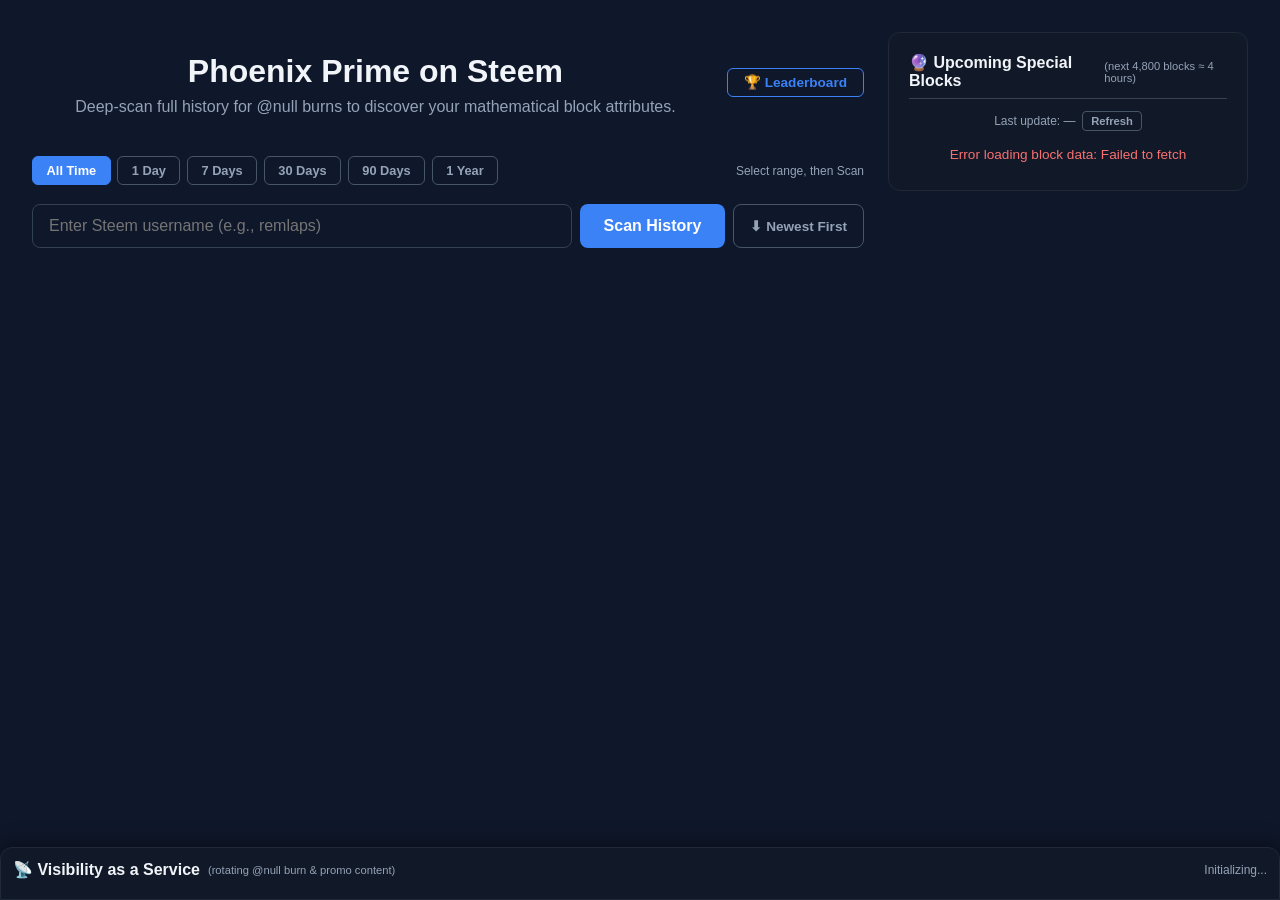
<file: index.html>
<!DOCTYPE html>
<html lang="en">
<head>
    <meta charset="UTF-8">
    <meta name="viewport" content="width=device-width, initial-scale=1.0">
    <title>Phoenix Prime on Steem</title>
    <style>
        :root {
            --bg-color: #0f172a;
            --card-bg: #1e293b;
            --text-main: #f8fafc;
            --text-muted: #94a3b8;
            --accent: #3b82f6;
            --accent-gold: #f59e0b;
            --color-prime: #818cf8; --bg-prime: #1e1b4b; --border-prime: #4338ca;
            --color-fib: #34d399; --bg-fib: #064e3b; --border-fib: #047857;
            --color-mile: #fb923c; --bg-mile: #7c2d12; --border-mile: #9a3412;
            --color-bin: #4ade80; --bg-bin: #14532d; --border-bin: #15803d;
            --color-even: #a7f3d0; --bg-even: #065f46; --border-even: #047857;
            --color-odd: #fbcfe8; --bg-odd: #831843; --border-odd: #9d174d;
            --color-pal: #f472b6; --bg-pal: #500724; --border-pal: #701a75;
            --color-harshad: #67e8f9; --bg-harshad: #164e63; --border-harshad: #0e7490;
            --color-biclass: #c084fc; --bg-biclass: #3b0764; --border-biclass: #581c87;
            --color-radar: #38bdf8; --bg-radar: #0c4a6e; --border-radar: #0369a1;
            --color-happy: #34d399; --bg-happy: #14532d; --border-happy: #166534;
            --color-bookend: #93c5fd; --bg-bookend: #1e3a8a; --border-bookend: #1d4ed8;
            --color-mill: #f43f5e; --bg-mill: #4c0519; --border-mill: #9f1239;
            --color-zeroes4: #e2e8f0; --bg-zeroes4: #334155; --border-zeroes4: #475569;
            --color-zeroes5: #e2e8f0; --bg-zeroes5: #334155; --border-zeroes5: #475569;
            --color-zeroes6: #e2e8f0; --bg-zeroes6: #334155; --border-zeroes6: #475569;
            --color-zeroes7: #e2e8f0; --bg-zeroes7: #334155; --border-zeroes7: #475569;
            --color-zeroes8: #e2e8f0; --bg-zeroes8: #334155; --border-zeroes8: #475569;
            --color-kind5: #a855f7; --bg-kind5: #2e1065; --border-kind5: #6b21a8;
            --color-kind6: #a855f7; --bg-kind6: #2e1065; --border-kind6: #6b21a8;
            --color-kind7: #a855f7; --bg-kind7: #2e1065; --border-kind7: #6b21a8;
            --color-kind8: #a855f7; --bg-kind8: #2e1065; --border-kind8: #6b21a8;
            --color-kind9: #a855f7; --bg-kind9: #2e1065; --border-kind9: #6b21a8;
            --color-mirror3: #f97316; --bg-mirror3: #7c2d12; --border-mirror3: #9a3412;
            --color-mirror4: #f97316; --bg-mirror4: #7c2d12; --border-mirror4: #9a3412;
            --color-bookend4: #60a5fa; --bg-bookend4: #1e3a8a; --border-bookend4: #1d4ed8;
            --color-straight: #2dd4bf; --bg-straight: #134e4a; --border-straight: #0f766e;
            --color-straight-ext: #2dd4bf; --bg-straight-ext: #134e4a; --border-straight-ext: #0f766e;
            --color-unstraight5: #2dd4bf; --bg-unstraight5: #134e4a; --border-unstraight5: #0f766e;
            --color-unstraight-ext: #2dd4bf; --bg-unstraight-ext: #134e4a; --border-unstraight-ext: #0f766e;
            --color-fullhouse: #fbbf24; --bg-fullhouse: #451a03; --border-fullhouse: #78350f;
            --color-fullhouse-ext: #fbbf24; --bg-fullhouse-ext: #451a03; --border-fullhouse-ext: #78350f;
            --color-std: #cbd5e1; --bg-std: #334155; --border-std: #475569;
            --color-twin: #f0abfc; --bg-twin: #4a0e4e; --border-twin: #86198f;
        }
        * { box-sizing: border-box; }
        body { font-family: -apple-system, BlinkMacSystemFont, "Segoe UI", Roboto, sans-serif; background-color: var(--bg-color); color: var(--text-main); margin: 0; padding: 2rem 2rem 250px 2rem; display: flex; justify-content: center; }
        .app-layout { display: flex; gap: 1.5rem; max-width: 1400px; width: 100%; align-items: flex-start; }
        .main-content { flex: 1; min-width: 0; }
        .sidebar { width: 360px; flex-shrink: 0; position: sticky; top: 2rem; max-height: calc(100vh - 2rem - 250px); overflow-y: auto; }
        .container { max-width: 1000px; width: 100%; }
        header { text-align: center; margin-bottom: 1.5rem; }
        h1 { margin-bottom: 0.5rem; color: #f1f5f9; }
        p { color: var(--text-muted); margin-top: 0; }
       .search-box { display: flex; gap: 0.5rem; margin-bottom: 0.75rem; flex-wrap: wrap; }
        input { flex: 1; min-width: 180px; padding: 0.75rem 1rem; border-radius: 0.5rem; border: 1px solid #334155; background-color: #0f172a; color: white; font-size: 1rem; }
        button { padding: 0.75rem 1.5rem; border-radius: 0.5rem; border: none; background-color: var(--accent); color: white; font-size: 1rem; font-weight: 600; cursor: pointer; }
        button:hover { background-color: #2563eb; }
        button:disabled { background-color: #475569; cursor: not-allowed; }
        .filter-bar { display: flex; gap: 0.4rem; margin-bottom: 1.2rem; flex-wrap: wrap; }
        .filter-btn { padding: 0.35rem 0.85rem; font-size: 0.8rem; font-weight: 600; border-radius: 0.375rem; border: 1px solid #475569; background-color: transparent; color: var(--text-muted); cursor: pointer; transition: all 0.15s ease; }
        .filter-btn:hover { border-color: var(--accent); color: var(--text-main); }
        .filter-btn.active { background-color: var(--accent); color: white; border-color: var(--accent); }
        .filter-btn:disabled { opacity: 0.4; cursor: not-allowed; }
       .summary-dashboard { background-color: #111827; border: 1px solid #1f2937; border-radius: 0.75rem; padding: 1.5rem; margin-bottom: 2rem; display: none; }
       .summary-title { font-size: 1.1rem; font-weight: 600; color: #f3f4f6; margin-bottom: 1rem; border-bottom: 1px solid #374151; padding-bottom: 0.5rem; }
       .summary-grid { display: grid; grid-template-columns: repeat(auto-fit, minmax(140px, 1fr)); gap: 0.75rem; }
       .summary-stat { background-color: var(--card-bg); border: 1px solid #334155; border-radius: 0.5rem; padding: 0.5rem; text-align: center; transition: opacity 0.2s ease; }
       .summary-stat.hidden-zero { display: none; }
       .stat-label { font-size: 0.7rem; font-weight: 700; text-transform: uppercase; letter-spacing: 0.05em; margin-bottom: 0.25rem; white-space: nowrap; overflow: hidden; text-overflow: ellipsis; }
       .stat-val { font-size: 1.25rem; font-weight: 700; }
       .lbl-total { color: #f8fafc; }.lbl-prime { color: var(--color-prime); }
       .lbl-fib { color: var(--color-fib); }.lbl-mile { color: var(--color-mile); }
       .lbl-bin { color: var(--color-bin); }.lbl-even { color: var(--color-even); }
       .lbl-odd { color: var(--color-odd); }.lbl-pal { color: var(--color-pal); }
       .lbl-harshad { color: var(--color-harshad); }.lbl-biclass { color: var(--color-biclass); }
       .lbl-radar { color: var(--color-radar); }.lbl-happy { color: var(--color-happy); }
       .lbl-bookend { color: var(--color-bookend); }.lbl-mill { color: var(--color-mill); }
        .lbl-zeroes4 { color: var(--color-zeroes4); }.lbl-zeroes5 { color: var(--color-zeroes5); }
        .lbl-zeroes6 { color: var(--color-zeroes6); }.lbl-zeroes7 { color: var(--color-zeroes7); }
        .lbl-zeroes8 { color: var(--color-zeroes8); }.lbl-kind5 { color: var(--color-kind5); }
       .lbl-kind6 { color: var(--color-kind6); }.lbl-kind7 { color: var(--color-kind7); }
       .lbl-kind8 { color: var(--color-kind8); }.lbl-kind9 { color: var(--color-kind9); }
       .lbl-mirror3 { color: var(--color-mirror3); }.lbl-mirror4 { color: var(--color-mirror4); }
       .lbl-bookend4 { color: var(--color-bookend4); }
       .lbl-straight { color: var(--color-straight); }
       .lbl-straight-ext { color: var(--color-straight-ext); }
       .lbl-unstraight5 { color: var(--color-unstraight5); }
       .lbl-unstraight-ext { color: var(--color-unstraight-ext); }
       .lbl-fullhouse { color: var(--color-fullhouse); }
       .lbl-fullhouse-ext { color: var(--color-fullhouse-ext); }
       .lbl-std { color: var(--color-std); }
       .lbl-twin { color: var(--color-twin); }
        .results-grid { display: grid; grid-template-columns: repeat(auto-fill, minmax(280px, 1fr)); gap: 1.5rem; }
        .card { background-color: var(--card-bg); border: 1px solid #334155; border-radius: 0.75rem; padding: 1.25rem; display: flex; flex-direction: column; gap: 0.75rem; box-shadow: 0 4px 6px -1px rgb(0 0 / 0.1); }
        .card.king { border-color: var(--accent-gold); box-shadow: 0 0 12px rgba(245, 158, 11, 0.2); }
        .card-top-row { display: flex; justify-content: space-between; align-items: center; }
        .crown-badge { background-color: rgba(245, 158, 11, 0.15); color: var(--accent-gold); padding: 0.2rem 0.5rem; border-radius: 0.25rem; font-size: 0.7rem; font-weight: 700; text-transform: uppercase; }
        .dominance-note { font-size: 0.78rem; color: var(--text-muted); background: rgba(0,0,0,0.2); padding: 0.4rem 0.5rem; border-radius: 0.375rem; }
        .block-num { font-size: 1.25rem; font-weight: 700; color: #e2e8f0; }
        .burn-val { font-family: monospace; font-size: 0.95rem; color: #38bdf8; }
        .badges-container { display: flex; flex-wrap: wrap; gap: 0.4rem; margin-top: 0.5rem; }
        .badge { font-size: 0.7rem; font-weight: 700; padding: 0.25rem 0.5rem; border-radius: 0.25rem; text-transform: uppercase; letter-spacing: 0.05em; }
        .badge-prime { background-color: var(--bg-prime); color: var(--color-prime); border: 1px solid var(--border-prime); }
        .badge-fib { background-color: var(--bg-fib); color: var(--color-fib); border: 1px solid var(--border-fib); }
        .badge-milestone { background-color: var(--bg-mile); color: var(--color-mile); border: 1px solid var(--border-mile); }
        .badge-binary { background-color: var(--bg-bin); color: var(--color-bin); border: 1px solid var(--border-bin); }
        .badge-twin { background-color: var(--bg-twin); color: var(--color-twin); border: 1px solid var(--border-twin); }
        .badge-even { background-color: var(--bg-even); color: var(--color-even); border: 1px solid var(--border-even); }
        .badge-odd { background-color: var(--bg-odd); color: var(--color-odd); border: 1px solid var(--border-odd); }
        .badge-pal { background-color: var(--bg-pal); color: var(--color-pal); border: 1px solid var(--border-pal); }
        .badge-harshad { background-color: var(--bg-harshad); color: var(--color-harshad); border: 1px solid var(--border-harshad); }
        .badge-biclass { background-color: var(--bg-biclass); color: var(--color-biclass); border: 1px solid var(--border-biclass); }
        .badge-radar { background-color: var(--bg-radar); color: var(--color-radar); border: 1px solid var(--border-radar); }
        .badge-happy { background-color: var(--bg-happy); color: var(--color-happy); border: 1px solid var(--border-happy); }
        .badge-bookend { background-color: var(--bg-bookend); color: var(--color-bookend); border: 1px solid var(--border-bookend); }
        .badge-mill { background-color: var(--bg-mill); color: var(--color-mill); border: 1px solid var(--border-mill); }
        .badge-zeroes4 { background-color: var(--bg-zeroes4); color: var(--color-zeroes4); border: 1px solid var(--border-zeroes4); }
        .badge-zeroes5 { background-color: var(--bg-zeroes5); color: var(--color-zeroes5); border: 1px solid var(--border-zeroes5); }
        .badge-zeroes6 { background-color: var(--bg-zeroes6); color: var(--color-zeroes6); border: 1px solid var(--border-zeroes6); }
        .badge-zeroes7 { background-color: var(--bg-zeroes7); color: var(--color-zeroes7); border: 1px solid var(--border-zeroes7); }
        .badge-zeroes8 { background-color: var(--bg-zeroes8); color: var(--color-zeroes8); border: 1px solid var(--border-zeroes8); }
       .badge-kind5 { background-color: var(--bg-kind5); color: var(--color-kind5); border: 1px solid var(--border-kind5); }
       .badge-kind6 { background-color: var(--bg-kind6); color: var(--color-kind6); border: 1px solid var(--border-kind6); }
       .badge-kind7 { background-color: var(--bg-kind7); color: var(--color-kind7); border: 1px solid var(--border-kind7); }
       .badge-kind8 { background-color: var(--bg-kind8); color: var(--color-kind8); border: 1px solid var(--border-kind8); }
       .badge-kind9 { background-color: var(--bg-kind9); color: var(--color-kind9); border: 1px solid var(--border-kind9); }
       .badge-mirror3 { background-color: var(--bg-mirror3); color: var(--color-mirror3); border: 1px solid var(--border-mirror3); }
       .badge-mirror4 { background-color: var(--bg-mirror4); color: var(--color-mirror4); border: 1px solid var(--border-mirror4); }
       .badge-bookend4 { background-color: var(--bg-bookend4); color: var(--color-bookend4); border: 1px solid var(--border-bookend4); }
       .badge-straight { background-color: var(--bg-straight); color: var(--color-straight); border: 1px solid var(--border-straight); }
       .badge-straight-ext { background-color: var(--bg-straight-ext); color: var(--color-straight-ext); border: 1px solid var(--border-straight-ext); }
       .badge-unstraight5 { background-color: var(--bg-unstraight5); color: var(--color-unstraight5); border: 1px solid var(--border-unstraight5); }
       .badge-unstraight-ext { background-color: var(--bg-unstraight-ext); color: var(--color-unstraight-ext); border: 1px solid var(--border-unstraight-ext); }
       .badge-fullhouse { background-color: var(--bg-fullhouse); color: var(--color-fullhouse); border: 1px solid var(--border-fullhouse); }
       .badge-fullhouse-ext { background-color: var(--bg-fullhouse-ext); color: var(--color-fullhouse-ext); border: 1px solid var(--border-fullhouse-ext); }
        .stat-label[title], .badge[title] { cursor: help; }
        .status { text-align: center; color: var(--text-muted); font-style: italic; margin-bottom: 1rem; }
        #toggle-zeroes-btn { margin-bottom: 1rem; }
        .progress-container { width: 100%; max-width: 500px; margin: 0 auto 1rem; background-color: var(--card-bg); border: 1px solid #334155; border-radius: 6px; height: 10px; overflow: hidden; display: none; }
        .progress-bar-fill { height: 100%; width: 0%; background-color: var(--accent); transition: width 0.15s ease-out; }
        .badges-meta-group { width: 100%; margin-bottom: 0.5rem; padding-bottom: 0.5rem; border-bottom: 1px solid #334155; }
        .badges-meta { font-size: 0.8rem; color: var(--text-muted); line-height: 1.4; }
        .badges-meta strong { color: var(--text-main); font-weight: 600; }
        /* Sidebar Styles */
        .sidebar-card { background-color: #111827; border: 1px solid #1f2937; border-radius: 0.75rem; padding: 1.25rem; margin-bottom: 1rem; }
        .sidebar-title { font-size: 1rem; font-weight: 700; color: #f1f5f9; margin-bottom: 0.75rem; border-bottom: 1px solid #374151; padding-bottom: 0.5rem; display: flex; align-items: center; gap: 0.5rem; }
        .sidebar-title .small { font-size: 0.7rem; font-weight: 400; color: var(--text-muted); }
        .sidebar-refresh { font-size: 0.75rem; color: var(--text-muted); text-align: center; margin-bottom: 0.5rem; }
        .sidebar-refresh button { font-size: 0.7rem; padding: 0.2rem 0.5rem; background-color: transparent; border: 1px solid #475569; color: var(--text-muted); border-radius: 0.25rem; cursor: pointer; }
        .sidebar-refresh button:hover { border-color: var(--accent); color: var(--text-main); }
        .sidebar-list { display: flex; flex-direction: column; gap: 0.5rem; }
        .sidebar-item { background-color: var(--card-bg); border: 1px solid #334155; border-radius: 0.5rem; padding: 0.6rem 0.75rem; display: flex; justify-content: space-between; align-items: flex-start; gap: 0.5rem; }
        .sidebar-item-block { font-weight: 700; font-size: 0.85rem; color: #e2e8f0; white-space: nowrap; }
        .sidebar-item-badges { display: flex; flex-wrap: wrap; gap: 0.25rem; justify-content: flex-end; }
        .sidebar-item-badges .badge { font-size: 0.6rem; padding: 0.15rem 0.35rem; }
        .sidebar-loading { color: var(--text-muted); font-size: 0.85rem; text-align: center; padding: 1rem 0; font-style: italic; }
        .sidebar-error { color: #f87171; font-size: 0.85rem; text-align: center; padding: 0.5rem 0; }
        .sidebar-summary { font-size: 0.75rem; color: var(--text-muted); margin-top: 0.5rem; padding-top: 0.5rem; border-top: 1px solid #374151; }
        .sidebar-summary span { color: var(--text-main); font-weight: 600; }
        /* Responsive: stack sidebar below on narrow screens */
        @media (max-width: 1100px) {
            .app-layout { flex-direction: column; }
            .sidebar { width: 100%; position: static; max-height: none; }
        }
    </style>
    <link rel="stylesheet" href="vaas.css">
</head>
<body>
<div class="app-layout">
    <div class="main-content">
        <div class="container">
            <header>
                <div style="display:flex;justify-content:space-between;align-items:center;flex-wrap:wrap;gap:0.5rem;">
                    <div style="flex:1;text-align:center;">
                        <h1>Phoenix Prime on Steem</h1>
                        <p>Deep-scan full history for @null burns to discover your mathematical block attributes.</p>
                    </div>
                    <a href="leaderboard.html" style="color:var(--accent);text-decoration:none;font-size:0.85rem;font-weight:600;padding:0.35rem 1rem;border-radius:0.375rem;border:1px solid var(--accent);white-space:nowrap;transition:all 0.15s;" onmouseover="this.style.background='var(--accent)';this.style.color='white';" onmouseout="this.style.background='transparent';this.style.color='var(--accent)';">🏆 Leaderboard</a>
                </div>
            </header>
            <!-- Time Range Filter Buttons (visible before scan; sets the API query window) -->
            <div class="filter-bar" id="filter-bar">
                <button class="filter-btn active" data-days="0" onclick="setTimeRange(0)">All Time</button>
                <button class="filter-btn" data-days="1" onclick="setTimeRange(1)">1 Day</button>
                <button class="filter-btn" data-days="7" onclick="setTimeRange(7)">7 Days</button>
                <button class="filter-btn" data-days="30" onclick="setTimeRange(30)">30 Days</button>
                <button class="filter-btn" data-days="90" onclick="setTimeRange(90)">90 Days</button>
                <button class="filter-btn" data-days="365" onclick="setTimeRange(365)">1 Year</button>
                <span style="font-size:0.75rem;color:var(--text-muted);margin-left:auto;align-self:center;">Select range, then Scan</span>
            </div>
            <div class="search-box">
                <input type="text" id="username" placeholder="Enter Steem username (e.g., remlaps)" value="" onkeydown="if(event.key==='Enter')scanBurnHistory()">
                <button id="scan-btn" onclick="scanBurnHistory()">Scan History</button>
                <button id="sort-btn" onclick="toggleSortOrder()" style="background-color: transparent; border: 1px solid #475569; color: var(--text-muted); font-size: 0.85rem; padding: 0.5rem 1rem;" title="Toggle sort order">⬇ Newest First</button>
            </div>
            <div id="status" class="status"></div>
            <div id="progress-container" class="progress-container"><div id="progress-bar-fill" class="progress-bar-fill"></div></div>
            <div id="summary-dashboard" class="summary-dashboard">
                <div class="summary-title">Phoenix Prime Metrics Summary</div>
                <div id="summary-meta" style="display: flex; gap: 1.5rem; flex-wrap: wrap; margin: -0.25rem 0 0.75rem 0; font-size: 0.85rem; color: var(--text-muted);">
                    <span>Account: <strong id="summary-account" style="color: var(--text-main);">—</strong></span>
                    <span>Time Range: <strong id="summary-range" style="color: var(--text-main);">—</strong></span>
                </div>
                <p style="color: var(--text-muted); font-size: 0.8rem; margin: -0.5rem 0 1rem 0; font-style: italic;">Note: Blocks can have multiple mathematical/structural properties, so category counts may overlap (sum may exceed total).</p>
                <button id="toggle-zeroes-btn" onclick="toggleZeroEntries()" style="padding: 0.4rem 1rem; font-size: 0.8rem; margin-bottom: 1rem; background-color: #475569;">Hide Zero Entries</button>
                <div class="summary-grid">
                    <div class="summary-stat" style="border-color: #4b5563;"><div class="stat-label lbl-total" title="Total number of blocks where you were the BurnMaxxer.">Total Burned</div><div id="stat-total" class="stat-val">0</div></div>
                    <div class="summary-stat" style="border-color: var(--border-even);"><div class="stat-label lbl-even" title="Block number is evenly divisible by 2.">Even</div><div id="stat-even" class="stat-val">0</div></div>
                    <div class="summary-stat" style="border-color: var(--border-odd);"><div class="stat-label lbl-odd" title="Block number is not evenly divisible by 2.">Odd</div><div id="stat-odd" class="stat-val">0</div></div>
                    <div class="summary-stat" style="border-color: var(--border-pal);"><div class="stat-label lbl-pal" title="Block number reads the same forwards and backwards.">Palindrome</div><div id="stat-pal" class="stat-val">0</div></div>
                    <div class="summary-stat" style="border-color: var(--border-harshad);"><div class="stat-label lbl-harshad" title="Block number is divisible by the sum of its own digits.">Harshad</div><div id="stat-harshad" class="stat-val">0</div></div>
                    <div class="summary-stat" style="border-color: var(--border-biclass);"><div class="stat-label lbl-biclass" title="Block number uses exactly two distinct digits.">Bi-Class</div><div id="stat-biclass" class="stat-val">0</div></div>
                    <div class="summary-stat" style="border-color: var(--border-radar);"><div class="stat-label lbl-radar" title="Block number's first half equals its second half.">Radar</div><div id="stat-radar" class="stat-val">0</div></div>
                    <div class="summary-stat" style="border-color: var(--border-happy);"><div class="stat-label lbl-happy" title="Repeated sum-of-squares of digits eventually reaches 1.">Happy Block</div><div id="stat-happy" class="stat-val">0</div></div>
                    <div class="summary-stat" style="border-color: var(--border-bookend);"><div class="stat-label lbl-bookend" title="First 3 digits match the last 3 digits.">3-Dig Bookend</div><div id="stat-bookend" class="stat-val">0</div></div>
                    <div class="summary-stat" style="border-color: var(--border-mill);"><div class="stat-label lbl-mill" title="Block number is evenly divisible by 1000.">Millennium</div><div id="stat-mill" class="stat-val">0</div></div>
                    <div class="summary-stat" style="border-color: var(--border-zeroes4);"><div class="stat-label lbl-zeroes4" title="Block number ends with at least 4 trailing zeros.">4+ Zeroes</div><div id="stat-zeroes4" class="stat-val">0</div></div>
                    <div class="summary-stat" style="border-color: var(--border-zeroes5);"><div class="stat-label lbl-zeroes5" title="Block number ends with at least 5 trailing zeros.">5+ Zeroes</div><div id="stat-zeroes5" class="stat-val">0</div></div>
                    <div class="summary-stat" style="border-color: var(--border-zeroes6);"><div class="stat-label lbl-zeroes6" title="Block number ends with at least 6 trailing zeros.">6+ Zeroes</div><div id="stat-zeroes6" class="stat-val">0</div></div>
                    <div class="summary-stat" style="border-color: var(--border-zeroes7);"><div class="stat-label lbl-zeroes7" title="Block number ends with at least 7 trailing zeros.">7+ Zeroes</div><div id="stat-zeroes7" class="stat-val">0</div></div>
                    <div class="summary-stat" style="border-color: var(--border-zeroes8);"><div class="stat-label lbl-zeroes8" title="Block number ends with at least 8 trailing zeros.">8+ Zeroes</div><div id="stat-zeroes8" class="stat-val">0</div></div>
                    <div class="summary-stat" style="border-color: var(--border-kind5);"><div class="stat-label lbl-kind5" title="A single digit appears at least 5 times in the block number.">5+ Of A Kind</div><div id="stat-kind5" class="stat-val">0</div></div>
                    <div class="summary-stat" style="border-color: var(--border-kind6);"><div class="stat-label lbl-kind6" title="A single digit appears at least 6 times in the block number.">6+ Of A Kind</div><div id="stat-kind6" class="stat-val">0</div></div>
                    <div class="summary-stat" style="border-color: var(--border-kind7);"><div class="stat-label lbl-kind7" title="A single digit appears at least 7 times in the block number.">7+ Of A Kind</div><div id="stat-kind7" class="stat-val">0</div></div>
                    <div class="summary-stat" style="border-color: var(--border-kind8);"><div class="stat-label lbl-kind8" title="A single digit appears at least 8 times in the block number.">8+ Of A Kind</div><div id="stat-kind8" class="stat-val">0</div></div>
                    <div class="summary-stat" style="border-color: var(--border-kind9);"><div class="stat-label lbl-kind9" title="A single digit appears at least 9 times in the block number.">9+ Of A Kind</div><div id="stat-kind9" class="stat-val">0</div></div>
                    <div class="summary-stat" style="border-color: var(--border-bookend4);"><div class="stat-label lbl-bookend4" title="First 4 digits match the last 4 digits.">4-Dig Bookend</div><div id="stat-bookend4" class="stat-val">0</div></div>
                    <div class="summary-stat" style="border-color: var(--border-mirror3);"><div class="stat-label lbl-mirror3" title="3-digit mirrored straight (e.g., 123321 or 321123).">Mirror 3-Straight</div><div id="stat-mirror3" class="stat-val">0</div></div>
                    <div class="summary-stat" style="border-color: var(--border-mirror4);"><div class="stat-label lbl-mirror4" title="4-digit ascending/descending straight followed by same in reverse (e.g., 1234321, 43211234).">Mirror 4-Straight</div><div id="stat-mirror4" class="stat-val">0</div></div>
                    <div class="summary-stat" style="border-color: var(--border-straight);"><div class="stat-label lbl-straight" title="Block number contains 5 consecutive ascending or descending digits (e.g., 12345, 54321).">Straight</div><div id="stat-straight" class="stat-val">0</div></div>
                    <div class="summary-stat" style="border-color: var(--border-straight-ext);"><div class="stat-label lbl-straight-ext" title="Block number contains 6 consecutive ascending or descending digits.">Straight-6</div><div id="stat-straight6" class="stat-val">0</div></div>
                    <div class="summary-stat" style="border-color: var(--border-straight-ext);"><div class="stat-label lbl-straight-ext" title="Block number contains 7 consecutive ascending or descending digits.">Straight-7</div><div id="stat-straight7" class="stat-val">0</div></div>
                    <div class="summary-stat" style="border-color: var(--border-straight-ext);"><div class="stat-label lbl-straight-ext" title="Block number contains 8 consecutive ascending or descending digits.">Straight-8</div><div id="stat-straight8" class="stat-val">0</div></div>
                    <div class="summary-stat" style="border-color: var(--border-straight-ext);"><div class="stat-label lbl-straight-ext" title="Block number contains 9 consecutive ascending or descending digits.">Straight-9</div><div id="stat-straight9" class="stat-val">0</div></div>
                    <div class="summary-stat" style="border-color: var(--border-unstraight5);"><div class="stat-label lbl-unstraight5" title="Block number contains 5 non-consecutive digits that form a straight (e.g., 35142 contains 1,2,3,4,5).">UnStr 5</div><div id="stat-unstraight5" class="stat-val">0</div></div>
                    <div class="summary-stat" style="border-color: var(--border-unstraight-ext);"><div class="stat-label lbl-unstraight-ext" title="Block number contains 6 non-consecutive digits that form a straight (e.g., 546372 contains 2,3,4,5,6,7).">UnStr 6</div><div id="stat-unstraight6" class="stat-val">0</div></div>
                    <div class="summary-stat" style="border-color: var(--border-unstraight-ext);"><div class="stat-label lbl-unstraight-ext" title="Block number contains 7 non-consecutive digits that form a straight.">UnStr 7</div><div id="stat-unstraight7" class="stat-val">0</div></div>
                    <div class="summary-stat" style="border-color: var(--border-unstraight-ext);"><div class="stat-label lbl-unstraight-ext" title="Block number contains 8 non-consecutive digits that form a straight.">UnStr 8</div><div id="stat-unstraight8" class="stat-val">0</div></div>
                    <div class="summary-stat" style="border-color: var(--border-unstraight-ext);"><div class="stat-label lbl-unstraight-ext" title="Block number contains 9 non-consecutive digits that form a straight.">UnStr 9</div><div id="stat-unstraight9" class="stat-val">0</div></div>
                    <div class="summary-stat" style="border-color: var(--border-fullhouse);"><div class="stat-label lbl-fullhouse" title="3 of one digit and 2 of another (e.g., 33344, 55522).">Full House 3-2</div><div id="stat-fullhouse" class="stat-val">0</div></div>
                    <div class="summary-stat" style="border-color: var(--border-fullhouse-ext);"><div class="stat-label lbl-fullhouse-ext" title="4+3 of two distinct digits.">Full House 4-3</div><div id="stat-fullhouse-ext" class="stat-val">0</div></div>
                    <div class="summary-stat" style="border-color: var(--border-straight-ext);"><div class="stat-label lbl-straight-ext" title="5+4 of two distinct digits.">Full House 5-4</div><div id="stat-fullhouse5-4" class="stat-val">0</div></div>
                    <div class="summary-stat" style="border-color: var(--border-prime);"><div class="stat-label lbl-prime" title="Block number has no positive divisors other than 1 and itself.">Phoenix Prime</div><div id="stat-prime" class="stat-val">0</div></div>
                    <div class="summary-stat" style="border-color: var(--border-twin);"><div class="stat-label lbl-twin" title="Block number p where p-2 or p+2 is also prime (twin prime).">Twin Prime</div><div id="stat-twin" class="stat-val">0</div></div>
                    <div class="summary-stat" style="border-color: var(--border-fib);"><div class="stat-label lbl-fib" title="Block number is part of the Fibonacci sequence.">Fibonacci</div><div id="stat-fib" class="stat-val">0</div></div>
                    <div class="summary-stat" style="border-color: var(--border-mile);"><div class="stat-label lbl-mile" title="Block number is evenly divisible by 100.">Century</div><div id="stat-mile" class="stat-val">0</div></div>
                    <div class="summary-stat" style="border-color: var(--border-bin);"><div class="stat-label lbl-bin" title="Block number consists only of digits 0 and 1.">Binary</div><div id="stat-bin" class="stat-val">0</div></div>
                    <div class="summary-stat" style="border-color: var(--border-std);"><div class="stat-label lbl-std" title="Block has no special mathematical or structural traits.">Standard</div><div id="stat-std" class="stat-val">0</div></div>
                    <div class="summary-stat" style="border-color: var(--accent-gold);"><div class="stat-label" style="color: var(--accent-gold);" title="You burned more of this asset than any other account in this block.">BurnMaxxer</div><div id="stat-king" class="stat-val">0</div></div>
                </div>
            </div>
            <div id="results" class="results-grid"></div>
        </div>
    </div>
    <!-- Sidebar -->
    <div class="sidebar">
        <div class="sidebar-card">
            <div class="sidebar-title">🔮 Upcoming Special Blocks <span class="small">(next 4,800 blocks ≈ 4 hours)</span></div>
            <div class="sidebar-refresh">Last update: <span id="sidebar-timestamp">—</span> &nbsp;<button onclick="loadUpcomingBlocks()">Refresh</button></div>
            <div id="sidebar-content">
                <div class="sidebar-loading">Loading upcoming blocks...</div>
            </div>
            <div id="sidebar-summary" class="sidebar-summary" style="display:none;">Total special blocks found: <span id="sidebar-total">0</span></div>
        </div>
    </div>
</div>

<!-- ============ VAAS (Visibility as a Service) Section ============ -->
<div class="vaas-section" id="vaas-section">
    <div class="vaas-header">
        <div class="vaas-title">📡 Visibility as a Service <span class="small">(rotating @null burn & promo content)</span></div>
        <div class="vaas-status" id="vaas-status">Initializing...</div>
    </div>
    <!-- Beneficiary post holder (type 0) -->
    <div class="vaas-holder hidden" id="vaas-ben-holder">
        <div style="display:flex;justify-content:space-between;align-items:center;gap:0.5rem;">
            <div class="vaas-heading" id="vaas-ben-heading"></div>
            <a class="vaas-link" id="vaas-ben-link" href="#" target="_blank" rel="noopener noreferrer">View on Steem →</a>
        </div>
        <div class="vaas-scroll-wrap"><span class="vaas-scroll-text" id="vaas-ben-scroll"></span></div>
        <div class="vaas-details" id="vaas-ben-details"></div>
    </div>
    <!-- Promo memo holder (types 1 & 2) -->
    <div class="vaas-holder hidden" id="vaas-promo-holder">
        <div style="display:flex;justify-content:space-between;align-items:center;gap:0.5rem;">
            <div class="vaas-heading" id="vaas-promo-heading"></div>
            <a class="vaas-link" id="vaas-promo-link" href="#" target="_blank" rel="noopener noreferrer">Open →</a>
        </div>
        <div class="vaas-scroll-wrap"><span class="vaas-scroll-text" id="vaas-promo-scroll"></span></div>
        <div class="vaas-details" id="vaas-promo-details"></div>
    </div>
</div>

<script>
    let hideZeroEntries = false;
    // Stored data for filtering
    let allCardsData = [];
    let activeFilterDays = 0;
    let sortAscending = false; // false = newest first, true = oldest first

    function toggleZeroEntries() {
        hideZeroEntries = !hideZeroEntries;
        const btn = document.getElementById('toggle-zeroes-btn');
        const stats = document.querySelectorAll('.summary-stat');
        btn.innerText = hideZeroEntries ? 'Show Zero Entries' : 'Hide Zero Entries';
        stats.forEach(stat => {
            const valDiv = stat.querySelector('.stat-val');
            if (valDiv && parseInt(valDiv.innerText.replace(/,/g, '')) === 0) {
                if (hideZeroEntries) {
                    stat.classList.add('hidden-zero');
                } else {
                    stat.classList.remove('hidden-zero');
                }
            }
        });
    }

    // ---------- Mathematical helper functions (unchanged) ----------
    function isPrime(num){if(num<=1)return false;if(num<=3)return true;if(num%2===0||num%3===0)return false;for(let i=5;i*i<=num;i+=6){if(num%i===0||num%(i+2)===0)return false}return true}
    function isTwinPrime(num){return isPrime(num)&&(isPrime(num-2)||isPrime(num+2))}
    function isPerfectSquare(x){let s=parseInt(Math.sqrt(x));return s*s===x}
    function isFibonacci(num){return isPerfectSquare(5*num*num+4)||isPerfectSquare(5*num*num-4)}
    function isBinary(num){return /^[01]+$/.test(num.toString())}
    function isMilestone(num){return num%100===0}
    function isPalindrome(str){return str===str.split('').reverse().join('')}
    function isHarshad(num,str){let sum=0;for(let i=0;i<str.length;i++)sum+=parseInt(str[i]);return sum>0&&num%sum===0}
    function isBiClass(str){return new Set(str.split('')).size===2}
    function isRadar(str){if(str.length%2!==0)return false;const half=str.length/2;return str.substring(0,half)===str.substring(half)}
    function isHappyNumber(num){let seen=new Set();while(num!==1&&!seen.has(num)){seen.add(num);let sum=0;while(num>0){let digit=num%10;sum+=digit*digit;num=Math.floor(num/10)}num=sum}return num===1}
    function is3DigitBookend(str){if(str.length<6)return false;return str.substring(0,3)===str.substring(str.length-3)}
    function is4DigitBookend(str){if(str.length<8)return false;return str.substring(0,4)===str.substring(str.length-4)}
    function isAscendingRun(digits){for(let i=1;i<digits.length;i++){if(digits[i]!==digits[i-1]+1)return false}return true}
    function isDescendingRun(digits){for(let i=1;i<digits.length;i++){if(digits[i]!==digits[i-1]-1)return false}return true}
    function isMirror3Straight(str){if(str.length<6)return false;for(let start=0;start<=str.length-6;start++){const a=+str[start],b=+str[start+1],c=+str[start+2];if(!(isAscendingRun([a,b,c])||isDescendingRun([a,b,c])))continue;if(+str[start+3]===c&&+str[start+4]===b&&+str[start+5]===a)return true}return false}
    function isMirror4Straight(str){if(str.length<8)return false;for(let start=0;start<=str.length-8;start++){const a=+str[start],b=+str[start+1],c=+str[start+2],d=+str[start+3];if(!(isAscendingRun([a,b,c,d])||isDescendingRun([a,b,c,d])))continue;if(+str[start+4]===d&&+str[start+5]===c&&+str[start+6]===b&&+str[start+7]===a)return true}return false}
    function isMillennium(num){return num%1000===0}
    function countTrailingZeroes(str){const match=str.match(/0+$/);return match?match[0].length:0}
    function countMaxSameDigit(str){const counts={};for(let char of str){counts[char]=(counts[char]||0)+1}let max=0;for(let char in counts){if(counts[char]>max)max=counts[char]}return max}
    function longestConsecutiveRun(str){const d=str.split('').map(Number);let best=1;let curA=1;let curD=1;for(let i=1;i<d.length;i++){if(d[i]===d[i-1]+1){curA++;curD=1}else if(d[i]===d[i-1]-1){curD++;curA=1}else{curA=1;curD=1}if(curA>best)best=curA;if(curD>best)best=curD}return best}
    function hasUnorderedStraight(str, minLen){const unique=[...new Set(str.split('').map(Number))].sort((a,b)=>a-b);if(unique.length<minLen)return false;let best=1;let cur=1;for(let i=1;i<unique.length;i++){if(unique[i]===unique[i-1]+1){cur++;if(cur>best)best=cur}else{cur=1}if(best>=minLen)return true}return best>=minLen}
    function hasUnorderedStraight5(str){return hasUnorderedStraight(str,5)}
    function hasUnorderedStraight6(str){return hasUnorderedStraight(str,6)}
    function hasUnorderedStraight7(str){return hasUnorderedStraight(str,7)}
    function hasUnorderedStraight8(str){return hasUnorderedStraight(str,8)}
    function hasUnorderedStraight9(str){return hasUnorderedStraight(str,9)}
    function isFullHouse(str){const counts={};for(let char of str){counts[char]=(counts[char]||0)+1}const vals=Object.values(counts).sort((a,b)=>b-a);if(vals.length>=2){const a=vals[0],b=vals[1];if(a>=3&&b>=2)return true}return false}
    function isExtendedFullHouse(str){const counts={};for(let char of str){counts[char]=(counts[char]||0)+1}const vals=Object.values(counts).sort((a,b)=>b-a);if(vals.length>=2){const a=vals[0],b=vals[1];if(a>=4&&b>=3)return true;if(a>=5&&b>=4)return true}return false}
    function isFullHouse54(str){const counts={};for(let char of str){counts[char]=(counts[char]||0)+1}const vals=Object.values(counts).sort((a,b)=>b-a);if(vals.length>=2){const a=vals[0],b=vals[1];if(a>=5&&b>=4)return true;if(a>=6&&b>=5)return true}return false}
    const sleep=ms=>new Promise(r=>setTimeout(r,ms));
    // Run an async worker over items with a bounded number of concurrent tasks.
    async function runPool(items, concurrency, worker, onProgress){
        let idx=0;
        const results=new Array(items.length);
        async function runner(){
            while(true){
                const i=idx++;
                if(i>=items.length)return;
                results[i]=await worker(items[i], i);
                if(onProgress) onProgress(i, results[i]);
            }
        }
        const n=Math.max(1,Math.min(concurrency, items.length));
        const runners=[];
        for(let k=0;k<n;k++) runners.push(runner());
        await Promise.all(runners);
        return results;
    }
    function formatBlockTime(ts){
        if(ts===null||typeof ts==='undefined')return 'Unknown';
        const raw=String(ts).trim();
        let d;
        if(/^\d+$/.test(raw)){
            const num=Number(raw);
            d=new Date(raw.length>=13?num:num*1000);
        }else{
            const iso=raw.endsWith('Z')?raw:raw+'Z';
            d=new Date(iso);
            if(isNaN(d.getTime()))d=new Date(raw);
        }
        if(isNaN(d.getTime()))return raw;
        const pad=n=>String(n).padStart(2,'0');
        const y=d.getUTCFullYear();const mo=pad(d.getUTCMonth()+1);const day=pad(d.getUTCDate());
        const h=pad(d.getUTCHours());const mi=pad(d.getUTCMinutes());const se=pad(d.getUTCSeconds());
        return `${y}-${mo}-${day} ${h}:${mi}:${se} UTC`;
    }
    function resolveColIdx(cols,name,fallback){if(Array.isArray(cols)){const idx=cols.indexOf(name);return idx===-1?fallback:idx}else if(cols&&typeof cols==='object'){if(typeof cols[name]!=='undefined')return cols[name];const idx=Object.keys(cols).indexOf(name);return idx===-1?fallback:idx}return fallback}

    async function getBlockNumberByTime(timestamp, retries=4){
        for(let attempt=0; attempt<=retries; attempt++){
            try{
                if(attempt>0)await sleep(500*(attempt+1));
                const url=`https://sds0.steemworld.org/chain_api/getBlockInfoByTime/${timestamp}`;
                const resp=await fetch(url);
                if(!resp.ok){
                    if(attempt===retries){console.error('Block lookup failed after retries for',timestamp,resp.status);}
                    continue;
                }
                const data=await resp.json();
                if(data&&data.result&&typeof data.result.block_num==='number')return data.result.block_num;
            }catch(e){
                if(attempt===retries)console.error('Block lookup error:',e);
            }
        }
        return null;
    }
    function resolveTimestampSeconds(ts) {
        if (ts === null || typeof ts === 'undefined') return null;
        if (typeof ts === 'number') {
            return ts > 1e12 ? Math.floor(ts / 1000) : ts;
        }
        if (typeof ts === 'string' && /^\d+$/.test(ts)) {
            const num = Number(ts);
            return num > 1e12 ? Math.floor(num / 1000) : num;
        }
        const iso = ts.endsWith('Z') ? ts : ts + 'Z';
        const d = new Date(iso);
        return isNaN(d.getTime()) ? null : Math.floor(d.getTime() / 1000);
    }

    // Concurrent, rate-respecting settings for the Steemworld block calls.
    // Concurrency=5, spacing=100 processes about 10 blocks per second, which seems to be close to SteemWorld's cap.
    const BLOCKS_CONCURRENCY=5;       // max simultaneous in-flight requests
    const BLOCKS_REQ_SPACING_MS=100;  // minimum gap enforced between request dispatches

    async function fetchUserBurnKings(username, statusDiv, days){
        const limit=1000;let offset=0;
        const cutoff = days > 0 ? Math.floor(Date.now() / 1000) - days * 86400 : 0;
        const progressContainer=document.getElementById('progress-container');
        const progressBarFill=document.getElementById('progress-bar-fill');
        if(progressContainer)progressContainer.style.display='block';
        if(progressBarFill)progressBarFill.style.width='0%';

        // ---- Phase 1: gather all of the user's @null burns (paginated, sequential is fine/cheap) ----
        const burns=[];
        let cutoffReached=false;
        while(true){
            statusDiv.innerText=`Collecting @null burns (${burns.length.toLocaleString()} found)...`;
            const url=`https://sds.steemworld.org/transfers_api/getTransfersByTypeFromTo/transfer/${username}/null/time/DESC/${limit}/${offset}`;
            const resp=await fetch(url);const data=await resp.json();
            if(!data||!data.result||!Array.isArray(data.result.rows))break;
            const rows=data.result.rows;const cols=data.result.cols;
            const timeIdx=resolveColIdx(cols,'time',0);const amountIdx=resolveColIdx(cols,'amount',3);const unitIdx=resolveColIdx(cols,'unit',4);
            for(const row of rows){
                const timestamp=row[timeIdx];
                const amountRaw=row[amountIdx];
                const unit=row[unitIdx];
                if(timestamp===null||timestamp===undefined)continue;
                let amount=parseFloat(amountRaw)||0;
                if(amount<=0)continue;
                if(days>0){
                    const t=resolveTimestampSeconds(timestamp);
                    if(t!==null&&t<cutoff){cutoffReached=true;break;}
                }
                burns.push({timestamp,amount,unit});
                if(progressBarFill){
                    const overallPct=Math.min(40, Math.round((burns.length / Math.max(1, limit)) * 40));
                    progressBarFill.style.width=overallPct+'%';
                }
            }
            if(cutoffReached)break;
            if(rows.length<limit)break;
            offset+=limit;
            await sleep(40);
        }

        if(burns.length===0){
            if(progressBarFill)progressBarFill.style.width='100%';
            if(progressContainer)setTimeout(()=>{progressContainer.style.display='none';},400);
            return [];
        }

        // Process each burn end-to-end in a single parallel pass:
        // resolve block -> fetch block transactions -> evaluate dominance.
        const seenTs=new Set();
        const uniqueBurns=[];
        for(const b of burns){
            if(seenTs.has(b.timestamp))continue;
            seenTs.add(b.timestamp);
            uniqueBurns.push(b);
        }
        
        // Pre-filter to only burns within the time window
        const windowBurns = days > 0 
            ? uniqueBurns.filter(b => { const t = resolveTimestampSeconds(b.timestamp); return t === null || t >= cutoff; })
            : uniqueBurns;
            
        statusDiv.innerText=`Resolving & scanning blocks (${windowBurns.length.toLocaleString()} burn(s) in window)...`;
        let lastDispatch=0;
        let done=0;
        const kingBlocks=[];
        await runPool(windowBurns, BLOCKS_CONCURRENCY, async (b)=>{
            const now=Date.now();
            const wait=Math.max(0, BLOCKS_REQ_SPACING_MS-(now-lastDispatch));
            if(wait>0)await sleep(wait);
            lastDispatch=Date.now();
            const raw=await getBlockNumberByTime(b.timestamp);
            if(raw===null)return null;
            const blockNum=raw+1; // step 2
            let ops=[];
            try{
                const bnWait=Math.max(0, BLOCKS_REQ_SPACING_MS-(now-lastDispatch));
                if(bnWait>0)await sleep(bnWait);
                lastDispatch=Date.now();
                const blockResp=await fetch(`https://sds.steemworld.org/blocks_api/getOpsInBlock/${blockNum}/transfer`);
                const blockData=await blockResp.json();
                ops=(blockData&&blockData.result)?blockData.result:[];
            }catch(e){console.error('Block fetch error:',e);return null;}
            // 4. Check dominance per asset.
            const burnMap={};
            for(const op of ops){
                // getOpsInBlock returns entries like: {trx_id, block, ..., op: ["transfer", {from, to, amount}]}
                // Extract the inner op tuple from the .op property
                const opTuple=op&&op.op;
                if(!Array.isArray(opTuple)||opTuple.length<2)continue;
                const opData=opTuple[1];
                if(!opData||opData.to!=='null')continue;
                const parts=String(opData.amount).split(' ');
                const amt=parseFloat(parts[0])||0;const sym=parts[1];
                const key=`${opData.from}|${sym}`;
                burnMap[key]=(burnMap[key]||0)+amt;
            }
            const userKey=`${username}|${b.unit}`;
            const userTotal=(burnMap[userKey]!==undefined)?burnMap[userKey]:b.amount;
            let isHighest=true;let maxBurn=userTotal;
            for(const [key,total] of Object.entries(burnMap)){
                const sym=key.split('|')[1];
                if(sym!==b.unit||key===userKey)continue;
                if(total>=maxBurn){maxBurn=total;isHighest=false;}
            }
            if(isHighest){
                const competitors=Object.keys(burnMap).filter(k=>k.split('|')[1]===b.unit).length;
                // 5. Use original timestamp + 3s instead of block expiration.
                const adjustedTimestamp=(typeof b.timestamp==='number'?b.timestamp:parseInt(b.timestamp)) + 3;
                return {
                    item:{timestamp:adjustedTimestamp,burnAmount:`${b.amount} ${b.unit}`,blockNum},
                    dominance:{isHighest,kingAccount:username,maxBurn,competitorsCount:competitors},
                    username
                };
            }
            return null;
        }, async (i,res)=>{
            done++;
            if(progressBarFill){
                const pct=Math.min(95, Math.round((done/windowBurns.length)*95));
                progressBarFill.style.width=pct+'%';
            }
            if(res){
                kingBlocks.push(res);
                statusDiv.innerText=`Resolving & scanning blocks (${done}/${windowBurns.length}, ${kingBlocks.length.toLocaleString()} king(s) so far)...`;
            }
        });
        statusDiv.innerText=`Found ${kingBlocks.length.toLocaleString()} burn-king block(s).`;
        if(progressBarFill)progressBarFill.style.width='100%';
        if(progressContainer)setTimeout(()=>{progressContainer.style.display='none';},400);
        return kingBlocks;
    }

    // ---------- Time Range Selection (before scan) ----------
    let selectedTimeRangeDays = 0;

    function setTimeRange(days) {
        selectedTimeRangeDays = days;
        document.querySelectorAll('#filter-bar .filter-btn').forEach(btn => {
            btn.classList.toggle('active', parseInt(btn.dataset.days) === days);
        });
    }

    // ---------- Sorting ----------
    function sortBlocks(blocks, ascending) {
        return blocks.slice().sort((a, b) => {
            const tsA = resolveTimestampMs(a.timestamp);
            const tsB = resolveTimestampMs(b.timestamp);
            if (tsA === null && tsB === null) return 0;
            if (tsA === null) return 1;
            if (tsB === null) return -1;
            return ascending ? tsA - tsB : tsB - tsA;
        });
    }

    function resolveTimestampMs(ts) {
        if (ts === null || typeof ts === 'undefined') return null;
        if (typeof ts === 'number') {
            return ts < 1e12 ? ts * 1000 : ts;
        }
        if (typeof ts === 'string' && /^\d+$/.test(ts)) {
            const num = Number(ts);
            return num < 1e12 ? num * 1000 : num;
        }
        const d = new Date(ts + (ts.endsWith('Z') ? '' : 'Z'));
        return isNaN(d.getTime()) ? null : d.getTime();
    }

    function toggleSortOrder() {
        sortAscending = !sortAscending;
        const btn = document.getElementById('sort-btn');
        btn.innerText = sortAscending ? '⬆ Oldest First' : '⬇ Newest First';
        renderFilteredResults();
    }

    function renderFilteredResults() {
        const days = activeFilterDays;
        document.querySelectorAll('.filter-btn').forEach(btn => {
            btn.classList.toggle('active', parseInt(btn.dataset.days) === days);
        });
        const resultsDiv = document.getElementById('results');
        resultsDiv.innerHTML = '';
        const now = Date.now();
        const cutoff = days > 0 ? now - days * 86400000 : 0;
        let filtered = allCardsData;
        if (days > 0) {
            filtered = allCardsData.filter(item => {
                const t = resolveTimestampMs(item.timestamp);
                if (t === null) return false;
                return t >= cutoff;
            });
        }
        filtered = sortBlocks(filtered, sortAscending);
        filtered.forEach(item => {
            const card = buildCardElement(item);
            resultsDiv.appendChild(card);
        });
        document.getElementById('status').innerText = `Showing ${filtered.length} block(s)${days > 0 ? ` from the last ${days} day(s)` : ' (all time)'}.`;
    }

    // ---------- Filtering (post-scan) ----------
    function applyFilter(days) {
        activeFilterDays = days;
        renderFilteredResults();
    }

    function buildCardElement(item) {
        const n = item.blockNum;
        const s = n.toString();
        let badgeHTML = '';
        let hasSpecialTrait = false;
        if (n % 2 === 0) { badgeHTML += '<span class="badge badge-even" title="Block number is evenly divisible by 2.">Even Block</span>'; }
        else { badgeHTML += '<span class="badge badge-odd" title="Block number is not evenly divisible by 2.">Odd Block</span>'; }
        if (isPalindrome(s)) { badgeHTML += '<span class="badge badge-pal" title="Block number reads the same forwards and backwards.">Palindrome</span>'; hasSpecialTrait = true; }
        if (isHarshad(n,s)) { badgeHTML += '<span class="badge badge-harshad" title="Block number is divisible by the sum of its own digits.">Harshad</span>'; hasSpecialTrait = true; }
        if (isBiClass(s)) { badgeHTML += '<span class="badge badge-biclass" title="Block number uses exactly two distinct digits.">Bi-Class</span>'; hasSpecialTrait = true; }
        if (isRadar(s)) { badgeHTML += '<span class="badge badge-radar" title="Block number&#39;s first half equals its second half.">Radar</span>'; hasSpecialTrait = true; }
        if (isHappyNumber(n)) { badgeHTML += '<span class="badge badge-happy" title="Repeated sum-of-squares of digits eventually reaches 1.">Happy Block</span>'; hasSpecialTrait = true; }
        if (is3DigitBookend(s)) { badgeHTML += '<span class="badge badge-bookend" title="First 3 digits match the last 3 digits.">3-Dig Bookend</span>'; hasSpecialTrait = true; }
        if (isMillennium(n)) { badgeHTML += '<span class="badge badge-mill" title="Block number is evenly divisible by 1000.">Millennium</span>'; hasSpecialTrait = true; }
        const tz = countTrailingZeroes(s);
        if (tz >= 4) { badgeHTML += '<span class="badge badge-zeroes4" title="Block number ends with at least 4 trailing zeros.">4+ Zeroes</span>'; hasSpecialTrait = true; }
        if (tz >= 5) { badgeHTML += '<span class="badge badge-zeroes5" title="Block number ends with at least 5 trailing zeros.">5+ Zeroes</span>'; hasSpecialTrait = true; }
        if (tz >= 6) { badgeHTML += '<span class="badge badge-zeroes6" title="Block number ends with at least 6 trailing zeros.">6+ Zeroes</span>'; hasSpecialTrait = true; }
        if (tz >= 7) { badgeHTML += '<span class="badge badge-zeroes7" title="Block number ends with at least 7 trailing zeros.">7+ Zeroes</span>'; hasSpecialTrait = true; }
        if (tz >= 8) { badgeHTML += '<span class="badge badge-zeroes8" title="Block number ends with at least 8 trailing zeros.">8+ Zeroes</span>'; hasSpecialTrait = true; }
        const mcd = countMaxSameDigit(s);
        if (mcd >= 5) { badgeHTML += '<span class="badge badge-kind5" title="A single digit appears at least 5 times in the block number.">5+ Of A Kind</span>'; hasSpecialTrait = true; }
        if (mcd >= 6) { badgeHTML += '<span class="badge badge-kind6" title="A single digit appears at least 6 times in the block number.">6+ Of A Kind</span>'; hasSpecialTrait = true; }
        if (mcd >= 7) { badgeHTML += '<span class="badge badge-kind7" title="A single digit appears at least 7 times in the block number.">7+ Of A Kind</span>'; hasSpecialTrait = true; }
        if (mcd >= 8) { badgeHTML += '<span class="badge badge-kind8" title="A single digit appears at least 8 times in the block number.">8+ Of A Kind</span>'; hasSpecialTrait = true; }
        if (mcd >= 9) { badgeHTML += '<span class="badge badge-kind9" title="A single digit appears at least 9 times in the block number.">9+ Of A Kind</span>'; hasSpecialTrait = true; }
        if (is4DigitBookend(s)) { badgeHTML += '<span class="badge badge-bookend4" title="First 4 digits match the last 4 digits.">4-Dig Bookend</span>'; hasSpecialTrait = true; }
        if (isMirror3Straight(s)) { badgeHTML += '<span class="badge badge-mirror3" title="3-digit mirrored straight (e.g., 123321 or 321123).">Mirror 3-Straight</span>'; hasSpecialTrait = true; }
        if (isMirror4Straight(s)) { badgeHTML += '<span class="badge badge-mirror4" title="4-digit ascending/descending straight followed by same in reverse (e.g., 1234321, 43211234).">Mirror 4-Straight</span>'; hasSpecialTrait = true; }
        const run = longestConsecutiveRun(s);
        if (run === 5) { badgeHTML += '<span class="badge badge-straight" title="Block number contains 5 consecutive ascending or descending digits.">Straight</span>'; hasSpecialTrait = true; }
        else if (run >= 6) { badgeHTML += `<span class="badge badge-straight-ext" title="Block number contains ${run} consecutive ascending or descending digits.">Straight-${run}</span>`; hasSpecialTrait = true; }
        if (isFullHouse(s)) { badgeHTML += '<span class="badge badge-fullhouse" title="3 of one digit and 2 of another (e.g., 33344, 55522).">Full House 3-2</span>'; hasSpecialTrait = true; }
        if (isExtendedFullHouse(s)) { badgeHTML += '<span class="badge badge-fullhouse-ext" title="4 of one digit and 3 of another.">Full House 4-3</span>'; hasSpecialTrait = true; }
        if (isFullHouse54(s)) { badgeHTML += '<span class="badge badge-straight-ext" title="5 of one digit and 4 of another.">Full House 5-4</span>'; hasSpecialTrait = true; }
        if (hasUnorderedStraight5(s)) { badgeHTML += '<span class="badge badge-unstraight5" title="Block number contains 5 non-consecutive digits that form a straight (e.g., 35142 contains 1,2,3,4,5).">Unordered Straight 5</span>'; hasSpecialTrait = true; }
        if (hasUnorderedStraight6(s)) { badgeHTML += '<span class="badge badge-unstraight-ext" title="Block number contains 6 non-consecutive digits that form a straight (e.g., 546372 contains 2,3,4,5,6,7).">Unordered Straight 6</span>'; hasSpecialTrait = true; }
        if (hasUnorderedStraight7(s)) { badgeHTML += '<span class="badge badge-unstraight-ext" title="Block number contains 7 non-consecutive digits that form a straight.">Unordered Straight 7</span>'; hasSpecialTrait = true; }
        if (hasUnorderedStraight8(s)) { badgeHTML += '<span class="badge badge-unstraight-ext" title="Block number contains 8 non-consecutive digits that form a straight.">Unordered Straight 8</span>'; hasSpecialTrait = true; }
        if (hasUnorderedStraight9(s)) { badgeHTML += '<span class="badge badge-unstraight-ext" title="Block number contains 9 non-consecutive digits that form a straight.">Unordered Straight 9</span>'; hasSpecialTrait = true; }
        if (isPrime(n)) { badgeHTML += '<span class="badge badge-prime" title="Block number has no positive divisors other than 1 and itself.">Phoenix Prime</span>'; hasSpecialTrait = true; }
        if (isTwinPrime(n)) { badgeHTML += '<span class="badge badge-twin" title="Block number p where p-2 or p+2 is also prime (twin prime).">Twin Prime</span>'; hasSpecialTrait = true; }
        if (isFibonacci(n)) { badgeHTML += '<span class="badge badge-fib" title="Block number is part of the Fibonacci sequence.">Fibonacci Helix</span>'; hasSpecialTrait = true; }
        if (isMilestone(n)) { badgeHTML += '<span class="badge badge-milestone" title="Block number is evenly divisible by 100.">Century Block</span>'; hasSpecialTrait = true; }
        if (isBinary(n)) { badgeHTML += '<span class="badge badge-binary" title="Block number consists only of digits 0 and 1.">Binary Code</span>'; hasSpecialTrait = true; }

        const crownHTML = '<span class="crown-badge">👑 BurnMaxxer</span>';
        const dominanceHTML = item.dominance && item.dominance.competitorsCount > 1
            ? `<div class="dominance-note">Dominated block over ${item.dominance.competitorsCount - 1} other burner(s).</div>`
            : `<div class="dominance-note">Solo burner in this block.</div>`;
        const blockTimeReadable = formatBlockTime(item.timestamp);
        const badgesMetaHTML = `<div class="badges-meta-group"><div class="badges-meta">Account: <strong>@${item.username}</strong></div><div class="badges-meta">Trx Time: <strong>${blockTimeReadable}</strong></div></div>`;

        const card = document.createElement('div');
        card.className = 'card king';
        card.innerHTML = `<div class="card-top-row"><div class="block-num">Block #${n.toLocaleString()}</div>${crownHTML}</div><div class="burn-val">Burned: ${item.burnAmount}</div>${dominanceHTML}<div class="badges-container">${badgesMetaHTML}${badgeHTML}</div>`;
        return card;
    }

    async function scanBurnHistory(){
        const username=document.getElementById('username').value.trim().toLowerCase();
        const statusDiv=document.getElementById('status');const resultsDiv=document.getElementById('results');const dashboard=document.getElementById('summary-dashboard');const btn=document.getElementById('scan-btn');
        const filterBar=document.getElementById('filter-bar');
        const progressContainer=document.getElementById('progress-container');const progressBarFill=document.getElementById('progress-bar-fill');
            if(!username){if(statusDiv)statusDiv.innerText="Please enter a username.";return}
        if(!btn||!resultsDiv||!statusDiv){console.error('Required DOM elements not found');return}
        btn.disabled=true;resultsDiv.innerHTML="";if(dashboard)dashboard.style.display="none";if(statusDiv)statusDiv.innerText=selectedTimeRangeDays>0?`Querying SDS for burns in the last ${selectedTimeRangeDays} day(s)...`:"Querying SDS for full burn history...";
        if(progressContainer)progressContainer.style.display='none';if(progressBarFill)progressBarFill.style.width='0%';
        const summaryStats=document.querySelectorAll('.summary-stat');if(summaryStats.length>0)summaryStats.forEach(stat => stat.classList.remove('hidden-zero'));
        let stats={total:0,even:0,odd:0,palindrome:0,harshad:0,biclass:0,radar:0,happy:0,bookend:0,mill:0,zeroes4:0,zeroes5:0,zeroes6:0,zeroes7:0,zeroes8:0,kind5:0,kind6:0,kind7:0,kind8:0,kind9:0,bookend4:0,mirror3:0,mirror4:0,straight:0,straight6:0,straight7:0,straight8:0,straight9:0,unstraight5:0,unstraight6:0,unstraight7:0,unstraight8:0,unstraight9:0,fullhouse:0,fullhouseExt:0,fullhouse54:0,prime:0,twin:0,fib:0,milestone:0,binary:0,standard:0,king:0};
        try{
            const kingBlocks=await fetchUserBurnKings(username,statusDiv,selectedTimeRangeDays);
            if(kingBlocks.length===0){if(statusDiv)statusDiv.innerText="Scan complete. No @null burn operations found where you were the BurnMaxxer.";btn.disabled=false;return}
            statusDiv.innerText=`Confirmed ${kingBlocks.length} burn-king block(s). Running architectural analysis matrix...`;

            allCardsData = sortBlocks(kingBlocks.map(entry => ({
                ...entry.item,
                username: entry.username,
                dominance: entry.dominance
            })), sortAscending);

            kingBlocks.forEach(({item})=>{
                const n=item.blockNum;const s=n.toString();let hasSpecialTrait=false;stats.total++;stats.king++;
                if(n%2===0){stats.even++}else{stats.odd++}
                if(isPalindrome(s)){stats.palindrome++;hasSpecialTrait=true}
                if(isHarshad(n,s)){stats.harshad++;hasSpecialTrait=true}
                if(isBiClass(s)){stats.biclass++;hasSpecialTrait=true}
                if(isRadar(s)){stats.radar++;hasSpecialTrait=true}
                if(isHappyNumber(n)){stats.happy++;hasSpecialTrait=true}
                if(is3DigitBookend(s)){stats.bookend++;hasSpecialTrait=true}
                if(isMillennium(n)){stats.mill++;hasSpecialTrait=true}
                const tz=countTrailingZeroes(s);if(tz>=4){stats.zeroes4++;hasSpecialTrait=true}if(tz>=5){stats.zeroes5++;hasSpecialTrait=true}if(tz>=6){stats.zeroes6++;hasSpecialTrait=true}if(tz>=7){stats.zeroes7++;hasSpecialTrait=true}if(tz>=8){stats.zeroes8++;hasSpecialTrait=true}
                const mcd=countMaxSameDigit(s);if(mcd>=5){stats.kind5++;hasSpecialTrait=true}if(mcd>=6){stats.kind6++;hasSpecialTrait=true}if(mcd>=7){stats.kind7++;hasSpecialTrait=true}if(mcd>=8){stats.kind8++;hasSpecialTrait=true}if(mcd>=9){stats.kind9++;hasSpecialTrait=true}
                if(is4DigitBookend(s)){stats.bookend4++;hasSpecialTrait=true}
                if(isMirror3Straight(s)){stats.mirror3++;hasSpecialTrait=true}
                if(isMirror4Straight(s)){stats.mirror4++;hasSpecialTrait=true}
                const run=longestConsecutiveRun(s);if(run===5){stats.straight++;hasSpecialTrait=true}else if(run===6){stats.straight6++;hasSpecialTrait=true}else if(run===7){stats.straight7++;hasSpecialTrait=true}else if(run===8){stats.straight8++;hasSpecialTrait=true}else if(run>=9){stats.straight9++;hasSpecialTrait=true}
                if(hasUnorderedStraight5(s)){stats.unstraight5++;hasSpecialTrait=true}
                if(hasUnorderedStraight6(s)){stats.unstraight6++;hasSpecialTrait=true}
                if(hasUnorderedStraight7(s)){stats.unstraight7++;hasSpecialTrait=true}
                if(hasUnorderedStraight8(s)){stats.unstraight8++;hasSpecialTrait=true}
                if(hasUnorderedStraight9(s)){stats.unstraight9++;hasSpecialTrait=true}
                if(isFullHouse(s)){stats.fullhouse++;hasSpecialTrait=true}if(isExtendedFullHouse(s)){stats.fullhouseExt++;hasSpecialTrait=true}if(isFullHouse54(s)){stats.fullhouse54++;hasSpecialTrait=true}
                if(isPrime(n)){stats.prime++;hasSpecialTrait=true}
                if(isTwinPrime(n)){stats.twin++;hasSpecialTrait=true}
                if(isFibonacci(n)){stats.fib++;hasSpecialTrait=true}
                if(isMilestone(n)){stats.milestone++;hasSpecialTrait=true}if(isBinary(n)){stats.binary++;hasSpecialTrait=true}
                if(!hasSpecialTrait){stats.standard++}
            });

            document.getElementById('stat-total').innerText=stats.total.toLocaleString();document.getElementById('stat-even').innerText=stats.even.toLocaleString();document.getElementById('stat-odd').innerText=stats.odd.toLocaleString();document.getElementById('stat-pal').innerText=stats.palindrome.toLocaleString();document.getElementById('stat-harshad').innerText=stats.harshad.toLocaleString();document.getElementById('stat-biclass').innerText=stats.biclass.toLocaleString();document.getElementById('stat-radar').innerText=stats.radar.toLocaleString();document.getElementById('stat-happy').innerText=stats.happy.toLocaleString();document.getElementById('stat-bookend').innerText=stats.bookend.toLocaleString();document.getElementById('stat-mill').innerText=stats.mill.toLocaleString();document.getElementById('stat-zeroes4').innerText=stats.zeroes4.toLocaleString();document.getElementById('stat-zeroes5').innerText=stats.zeroes5.toLocaleString();document.getElementById('stat-zeroes6').innerText=stats.zeroes6.toLocaleString();document.getElementById('stat-zeroes7').innerText=stats.zeroes7.toLocaleString();document.getElementById('stat-zeroes8').innerText=stats.zeroes8.toLocaleString();document.getElementById('stat-kind5').innerText=stats.kind5.toLocaleString();document.getElementById('stat-kind6').innerText=stats.kind6.toLocaleString();document.getElementById('stat-kind7').innerText=stats.kind7.toLocaleString();document.getElementById('stat-kind8').innerText=stats.kind8.toLocaleString();document.getElementById('stat-kind9').innerText=stats.kind9.toLocaleString();document.getElementById('stat-bookend4').innerText=stats.bookend4.toLocaleString();document.getElementById('stat-mirror3').innerText=stats.mirror3.toLocaleString();document.getElementById('stat-mirror4').innerText=stats.mirror4.toLocaleString();document.getElementById('stat-straight').innerText=stats.straight.toLocaleString();document.getElementById('stat-straight6').innerText=stats.straight6.toLocaleString();document.getElementById('stat-straight7').innerText=stats.straight7.toLocaleString();document.getElementById('stat-straight8').innerText=stats.straight8.toLocaleString();document.getElementById('stat-straight9').innerText=stats.straight9.toLocaleString();document.getElementById('stat-unstraight5').innerText=stats.unstraight5.toLocaleString();document.getElementById('stat-unstraight6').innerText=stats.unstraight6.toLocaleString();document.getElementById('stat-unstraight7').innerText=stats.unstraight7.toLocaleString();document.getElementById('stat-unstraight8').innerText=stats.unstraight8.toLocaleString();document.getElementById('stat-unstraight9').innerText=stats.unstraight9.toLocaleString();document.getElementById('stat-fullhouse').innerText=stats.fullhouse.toLocaleString();document.getElementById('stat-fullhouse-ext').innerText=stats.fullhouseExt.toLocaleString();document.getElementById('stat-fullhouse5-4').innerText=stats.fullhouse54.toLocaleString();document.getElementById('stat-prime').innerText=stats.prime.toLocaleString();document.getElementById('stat-twin').innerText=stats.twin.toLocaleString();document.getElementById('stat-fib').innerText=stats.fib.toLocaleString();document.getElementById('stat-mile').innerText=stats.milestone.toLocaleString();document.getElementById('stat-bin').innerText=stats.binary.toLocaleString();document.getElementById('stat-std').innerText=stats.standard.toLocaleString();document.getElementById('stat-king').innerText=stats.king.toLocaleString();
            if (hideZeroEntries) {
                document.querySelectorAll('.summary-stat').forEach(stat => {
                    const valDiv = stat.querySelector('.stat-val');
                    if (valDiv && parseInt(valDiv.innerText.replace(/,/g, '')) === 0) {
                        stat.classList.add('hidden-zero');
                    }
                });
            }
            document.getElementById('summary-account').innerText='@' + username;
            document.getElementById('summary-range').innerText=selectedTimeRangeDays>0?`Last ${selectedTimeRangeDays} day(s)`:'All Time';
            dashboard.style.display="block";

            if(filterBar) filterBar.style.display = "flex";
            activeFilterDays = selectedTimeRangeDays;
            document.querySelectorAll('.filter-btn').forEach(btn => {
                btn.classList.toggle('active', parseInt(btn.dataset.days) === selectedTimeRangeDays);
            });
            applyFilter(selectedTimeRangeDays);
            statusDiv.innerText=`Report complete! Phoenix Prime engine successfully isolated ${kingBlocks.length} collection records.`;
        }catch(error){console.error(error);if(statusDiv)statusDiv.innerText=`Query Error: ${error.message}. Ensure the username is correct and SDS is reachable.`;const pc=document.getElementById('progress-container');if(pc)pc.style.display='none'}finally{if(btn)btn.disabled=false}
    }

    // ---------- Sidebar - Upcoming Special Blocks ----------
    async function loadUpcomingBlocks() {
        const sidebarContent = document.getElementById('sidebar-content');
        const sidebarSummary = document.getElementById('sidebar-summary');
        const sidebarTotal = document.getElementById('sidebar-total');
        const sidebarTs = document.getElementById('sidebar-timestamp');

        sidebarContent.innerHTML = '<div class="sidebar-loading">Loading upcoming blocks...</div>';
        sidebarSummary.style.display = 'none';

        try {
            const resp = await fetch('https://api.steemit.com', {
                method: 'POST',
                headers: { 'Content-Type': 'application/json' },
                body: JSON.stringify({
                    jsonrpc: '2.0',
                    method: 'condenser_api.get_dynamic_global_properties',
                    params: [],
                    id: 1
                })
            });
            const data = await resp.json();
            if (!data || !data.result || !data.result.last_irreversible_block_num) {
                sidebarContent.innerHTML = '<div class="sidebar-error">Failed to fetch current block data.</div>';
                return;
            }
            const startBlock = data.result.last_irreversible_block_num;
            const now = new Date();
            sidebarTs.innerText = now.toISOString().replace('T', ' ').substring(0, 19) + ' UTC';

            const categories = [];
            for (let i = 1; i <= 4800; i++) {
                const n = startBlock + i;
                const s = n.toString();
                const badges = [];
                if (isPalindrome(s)) badges.push({label:'Pal', cls:'badge-pal', title:'Palindrome'});
                if (isHarshad(n,s)) badges.push({label:'Har', cls:'badge-harshad', title:'Harshad'});
                if (isBiClass(s)) badges.push({label:'BiC', cls:'badge-biclass', title:'Bi-Class'});
                if (isRadar(s)) badges.push({label:'Rad', cls:'badge-radar', title:'Radar'});
                if (isHappyNumber(n)) badges.push({label:'Hap', cls:'badge-happy', title:'Happy Block'});
                if (is3DigitBookend(s)) badges.push({label:'Bk3', cls:'badge-bookend', title:'3-Dig Bookend'});
                if (isMillennium(n)) badges.push({label:'Mil', cls:'badge-mill', title:'Millennium'});
                const tz = countTrailingZeroes(s);
                if (tz >= 4) badges.push({label:tz+'Z', cls:'badge-zeroes4', title:tz+'+ trailing zeros'});
                const mcd = countMaxSameDigit(s);
                if (mcd >= 5) badges.push({label:mcd+'K', cls:'badge-kind5', title:mcd+'+ Of A Kind'});
                if (is4DigitBookend(s)) badges.push({label:'Bk4', cls:'badge-bookend4', title:'4-Dig Bookend'});
                if (isMirror3Straight(s)) badges.push({label:'M3S', cls:'badge-mirror3', title:'Mirror 3-Straight'});
                if (isMirror4Straight(s)) badges.push({label:'M4S', cls:'badge-mirror4', title:'Mirror 4-Straight'});
                const run = longestConsecutiveRun(s);
                if (run === 5) badges.push({label:'St5', cls:'badge-straight', title:'5-length Straight'});
                else if (run >= 6) badges.push({label:'St'+run, cls:'badge-straight-ext', title:run+'-length Straight'});
                if (isFullHouse(s)) badges.push({label:'FH3-2', cls:'badge-fullhouse', title:'Full House 3-2'});
                if (isExtendedFullHouse(s)) badges.push({label:'FH4-3', cls:'badge-fullhouse-ext', title:'Full House 4-3'});
                if (isFullHouse54(s)) badges.push({label:'FH5-4', cls:'badge-straight-ext', title:'Full House 5-4'});
                if (hasUnorderedStraight5(s)) badges.push({label:'USt5', cls:'badge-unstraight5', title:'Unordered Straight 5'});
                if (hasUnorderedStraight6(s)) badges.push({label:'USt6', cls:'badge-unstraight-ext', title:'Unordered Straight 6'});
                if (hasUnorderedStraight7(s)) badges.push({label:'USt7', cls:'badge-unstraight-ext', title:'Unordered Straight 7'});
                if (hasUnorderedStraight8(s)) badges.push({label:'USt8', cls:'badge-unstraight-ext', title:'Unordered Straight 8'});
                if (hasUnorderedStraight9(s)) badges.push({label:'USt9', cls:'badge-unstraight-ext', title:'Unordered Straight 9'});
                if (isPrime(n)) badges.push({label:'Pri', cls:'badge-prime', title:'Phoenix Prime'});
                if (isTwinPrime(n)) badges.push({label:'TwP', cls:'badge-twin', title:'Twin Prime'});
                if (isFibonacci(n)) badges.push({label:'Fib', cls:'badge-fib', title:'Fibonacci'});
                if (isBinary(n)) badges.push({label:'Bin', cls:'badge-binary', title:'Binary'});

                if (badges.length > 0) {
                    categories.push({ block: n, badges });
                }

                if (i % 1000 === 0) {
                    await sleep(0);
                }
            }

            if (categories.length === 0) {
                sidebarContent.innerHTML = '<div class="sidebar-loading">No special blocks found in the next 4,800 blocks.</div>';
                sidebarSummary.style.display = 'none';
            } else {
                sidebarContent.innerHTML = '<div class="sidebar-list">' +
                    categories.map(item =>
                        `<div class="sidebar-item">
                            <div class="sidebar-item-block">#${item.block.toLocaleString()}</div>
                            <div class="sidebar-item-badges">${item.badges.map(b => `<span class="badge ${b.cls}" title="${b.title}">${b.label}</span>`).join('')}</div>
                        </div>`
                    ).join('') +
                    '</div>';
                sidebarTotal.innerText = categories.length;
                sidebarSummary.style.display = 'block';
            }
        } catch (err) {
            console.error('Sidebar error:', err);
            sidebarContent.innerHTML = '<div class="sidebar-error">Error loading block data: ' + err.message + '</div>';
        }
    }

    window.addEventListener('DOMContentLoaded', () => {
        loadUpcomingBlocks();
        if (window.VAAS) window.VAAS.init();
    });
</script>
<script src="vaas.js"></script>
</body>
</html>
</file>
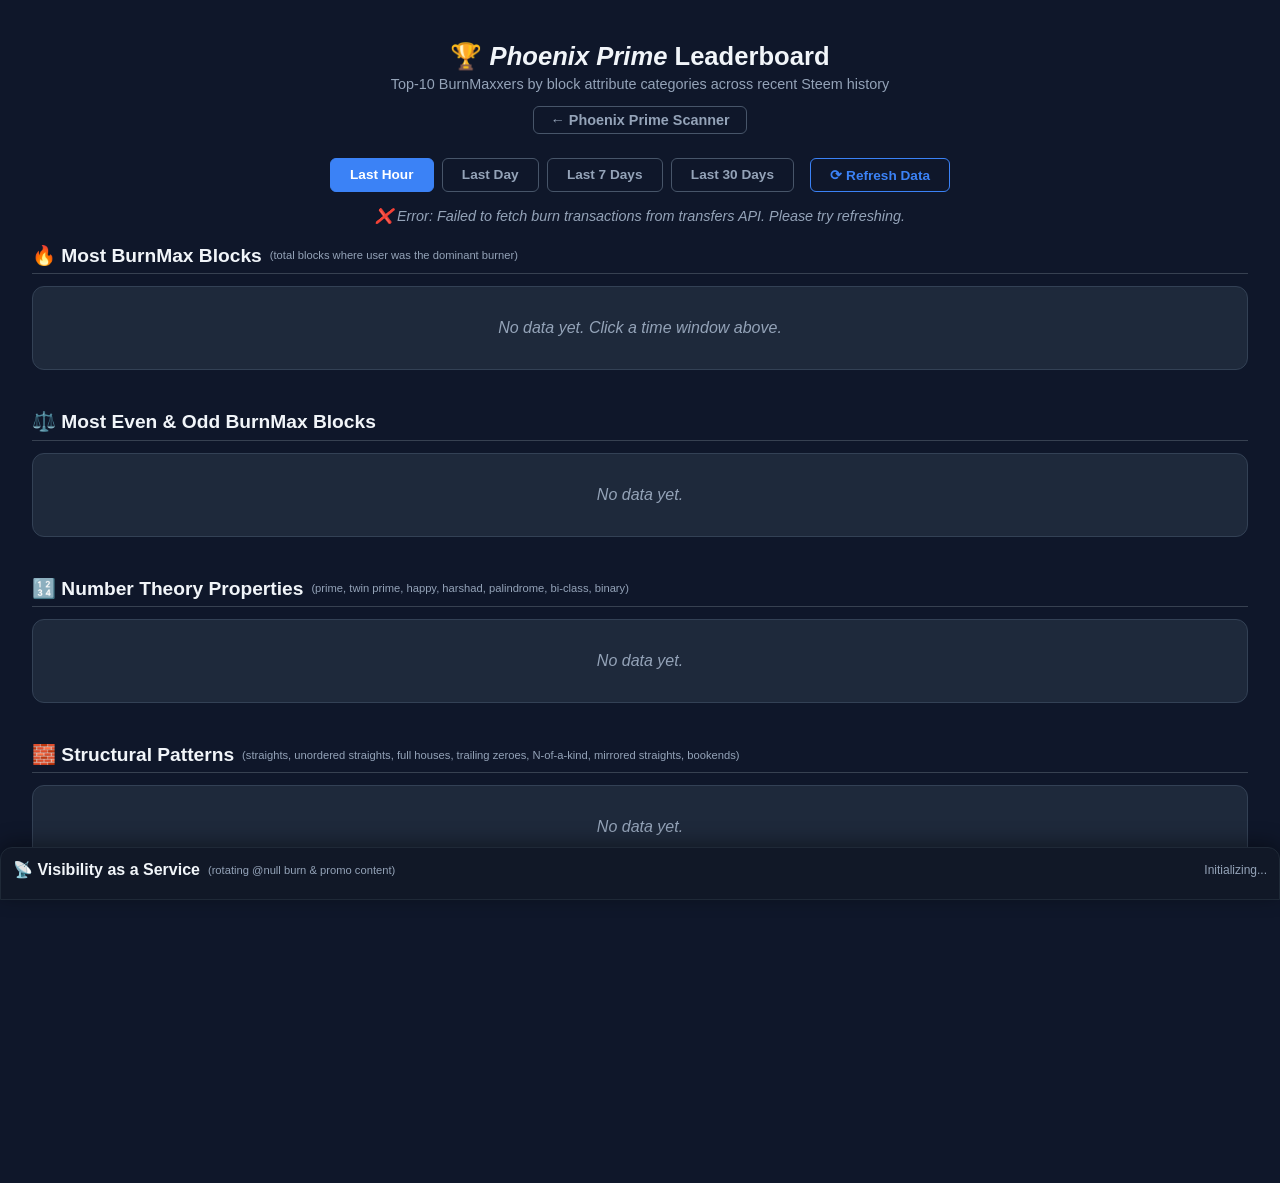
<file: leaderboard.html>
<!DOCTYPE html>
<html lang="en">
<head>
    <meta charset="UTF-8">
    <meta name="viewport" content="width=device-width, initial-scale=1.0">
    <title>Phoenix Prime – Leaderboard</title>
    <style>
        :root {
            --bg-color: #0f172a;
            --card-bg: #1e293b;
            --text-main: #f8fafc;
            --text-muted: #94a3b8;
            --accent: #3b82f6;
            --accent-gold: #f59e0b;
            --color-prime: #818cf8; --bg-prime: #1e1b4b; --border-prime: #4338ca;
            --color-fib: #34d399; --bg-fib: #064e3b; --border-fib: #047857;
            --color-mile: #fb923c; --bg-mile: #7c2d12; --border-mile: #9a3412;
            --color-bin: #4ade80; --bg-bin: #14532d; --border-bin: #15803d;
            --color-even: #a7f3d0; --bg-even: #065f46; --border-even: #047857;
            --color-odd: #fbcfe8; --bg-odd: #831843; --border-odd: #9d174d;
            --color-pal: #f472b6; --bg-pal: #500724; --border-pal: #701a75;
            --color-harshad: #67e8f9; --bg-harshad: #164e63; --border-harshad: #0e7490;
            --color-biclass: #c084fc; --bg-biclass: #3b0764; --border-biclass: #581c87;
            --color-radar: #38bdf8; --bg-radar: #0c4a6e; --border-radar: #0369a1;
            --color-happy: #34d399; --bg-happy: #14532d; --border-happy: #166534;
            --color-bookend: #93c5fd; --bg-bookend: #1e3a8a; --border-bookend: #1d4ed8;
            --color-mill: #f43f5e; --bg-mill: #4c0519; --border-mill: #9f1239;
            --color-zeroes4: #e2e8f0; --bg-zeroes4: #334155; --border-zeroes4: #475569;
            --color-zeroes5: #e2e8f0; --bg-zeroes5: #334155; --border-zeroes5: #475569;
            --color-zeroes6: #e2e8f0; --bg-zeroes6: #334155; --border-zeroes6: #475569;
            --color-zeroes7: #e2e8f0; --bg-zeroes7: #334155; --border-zeroes7: #475569;
            --color-zeroes8: #e2e8f0; --bg-zeroes8: #334155; --border-zeroes8: #475569;
            --color-kind5: #a855f7; --bg-kind5: #2e1065; --border-kind5: #6b21a8;
            --color-kind6: #a855f7; --bg-kind6: #2e1065; --border-kind6: #6b21a8;
            --color-kind7: #a855f7; --bg-kind7: #2e1065; --border-kind7: #6b21a8;
            --color-kind8: #a855f7; --bg-kind8: #2e1065; --border-kind8: #6b21a8;
            --color-kind9: #a855f7; --bg-kind9: #2e1065; --border-kind9: #6b21a8;
            --color-mirror3: #f97316; --bg-mirror3: #7c2d12; --border-mirror3: #9a3412;
            --color-mirror4: #f97316; --bg-mirror4: #7c2d12; --border-mirror4: #9a3412;
            --color-bookend4: #60a5fa; --bg-bookend4: #1e3a8a; --border-bookend4: #1d4ed8;
            --color-straight: #2dd4bf; --bg-straight: #134e4a; --border-straight: #0f766e;
            --color-straight-ext: #2dd4bf; --bg-straight-ext: #134e4a; --border-straight-ext: #0f766e;
            --color-unstraight5: #2dd4bf; --bg-unstraight5: #134e4a; --border-unstraight5: #0f766e;
            --color-unstraight-ext: #2dd4bf; --bg-unstraight-ext: #134e4a; --border-unstraight-ext: #0f766e;
            --color-fullhouse: #fbbf24; --bg-fullhouse: #451a03; --border-fullhouse: #78350f;
            --color-fullhouse-ext: #fbbf24; --bg-fullhouse-ext: #451a03; --border-fullhouse-ext: #78350f;
            --color-std: #cbd5e1; --bg-std: #334155; --border-std: #475569;
            --color-twin: #f0abfc; --bg-twin: #4a0e4e; --border-twin: #86198f;
        }
        * { box-sizing: border-box; }
        body { font-family: -apple-system, BlinkMacSystemFont, "Segoe UI", Roboto, sans-serif; background-color: var(--bg-color); color: var(--text-main); margin: 0; padding: 0 0 250px 0; display: flex; justify-content: center; }
        .app { max-width: 1300px; width: 100%; padding: 1.5rem 2rem; }
        header { text-align: center; margin-bottom: 1.5rem; position: relative; }
        h1 { margin-bottom: 0.3rem; color: #f1f5f9; font-size: 1.6rem; }
        .subtitle { color: var(--text-muted); margin-top: 0; font-size: 0.9rem; }
        .nav-bar { display: flex; gap: 2rem; justify-content: center; margin-bottom: 1.2rem; }
        .nav-bar a { color: var(--accent); text-decoration: none; font-size: 0.9rem; font-weight: 600; padding: 0.3rem 1rem; border-radius: 0.375rem; border: 1px solid var(--accent); transition: all 0.15s; }
        .nav-bar a:hover { background-color: var(--accent); color: white; }
        .nav-bar a.active { background-color: var(--accent); color: white; }
        .nav-bar a:first-child { border-color: #475569; color: var(--text-muted); }
        .nav-bar a:first-child:hover { background-color: #475569; color: white; }

        /* Time tabs */
        .time-tabs { display: flex; gap: 0.5rem; justify-content: center; margin-bottom: 1rem; flex-wrap: wrap; }
        .time-tab { padding: 0.5rem 1.2rem; border: 1px solid #475569; background: transparent; color: var(--text-muted); border-radius: 0.375rem; cursor: pointer; font-weight: 600; font-size: 0.85rem; transition: all 0.15s; }
        .time-tab:hover { border-color: var(--accent); color: var(--text-main); }
        .time-tab.active { background: var(--accent); color: white; border-color: var(--accent); }
        .time-tab:disabled { opacity: 0.5; cursor: not-allowed; }

        .status { text-align: center; color: var(--text-muted); font-style: italic; margin-bottom: 0.75rem; font-size: 0.9rem; min-height: 1.5rem; }
        .progress-container { width: 100%; max-width: 500px; margin: 0 auto 1rem; background-color: var(--card-bg); border: 1px solid #334155; border-radius: 6px; height: 10px; overflow: hidden; display: none; }
        .progress-bar-fill { height: 100%; width: 0%; background-color: var(--accent); transition: width 0.15s ease-out; }
        .progress-info { text-align: center; font-size: 0.8rem; color: var(--text-muted); margin-bottom: 0.5rem; }

        .leaderboard-section { margin-bottom: 2.5rem; }
        .section-title { font-size: 1.2rem; font-weight: 700; color: #f1f5f9; margin-bottom: 0.75rem; padding-bottom: 0.4rem; border-bottom: 1px solid #374151; display: flex; align-items: center; gap: 0.5rem; }
        .section-title .badge-count { font-size: 0.7rem; color: var(--text-muted); font-weight: 400; }

        table { width: 100%; border-collapse: collapse; background-color: var(--card-bg); border-radius: 0.75rem; overflow: hidden; border: 1px solid #334155; }
        th { background-color: #111827; color: var(--text-muted); font-size: 0.75rem; font-weight: 700; text-transform: uppercase; letter-spacing: 0.05em; padding: 0.65rem 0.75rem; text-align: left; border-bottom: 1px solid #334155; white-space: nowrap; cursor: pointer; user-select: none; }
        th:hover { color: #f1f5f9; background-color: #1a2332; }
        th .sort-arrow { margin-left: 0.25rem; font-size: 0.65rem; opacity: 0.5; }
        th.sorted-asc .sort-arrow, th.sorted-desc .sort-arrow { opacity: 1; color: var(--accent); }
        th.sorted-asc .sort-arrow::after { content: '▲'; }
        th.sorted-desc .sort-arrow::after { content: '▼'; }
        th:not(.sorted-asc):not(.sorted-desc) .sort-arrow::after { content: '⇅'; }
        td { padding: 0.55rem 0.75rem; border-bottom: 1px solid #1f2937; font-size: 0.9rem; }
        tr:last-child td { border-bottom: none; }
        tr:hover td { background-color: rgba(59, 130, 246, 0.05); }
        .rank { font-weight: 700; color: var(--text-muted); width: 2.5rem; text-align: center; }
        .rank-1 { color: var(--accent-gold); }
        .rank-2 { color: #94a3b8; }
        .rank-3 { color: #d97706; }
        .account-cell { font-weight: 600; color: #e2e8f0; }
        .num-cell { text-align: right; font-family: monospace; font-size: 0.95rem; }
        .num-highlight { color: #38bdf8; }
        .num-prime { color: var(--color-prime); }
        .num-even { color: var(--color-even); }
        .num-odd { color: var(--color-odd); }
        .num-pal { color: var(--color-pal); }
        .num-harshad { color: var(--color-harshad); }
        .num-biclass { color: var(--color-biclass); }
        .num-happy { color: var(--color-happy); }
        .num-twin { color: var(--color-twin); }
        .num-bin { color: var(--color-bin); }
        .num-gold { color: var(--accent-gold); }
        .section-empty { text-align: center; color: var(--text-muted); padding: 2rem; font-style: italic; background: var(--card-bg); border: 1px solid #334155; border-radius: 0.75rem; }
        [data-section] { overflow-x: auto; }

        @media (max-width: 900px) {
            .app { padding: 1rem; }
            table { font-size: 0.8rem; }
            th, td { padding: 0.45rem 0.5rem; }
        }
    </style>
    <link rel="stylesheet" href="vaas.css">
</head>
<body>
<div class="app">
    <header>
        <h1>🏆 <em>Phoenix Prime</em> Leaderboard</h1>
        <p class="subtitle">Top-10 BurnMaxxers by block attribute categories across recent Steem history</p>
        <div class="nav-bar">
            <a href="index.html">← Phoenix Prime Scanner</a>
        </div>
    </header>

    <!-- Time window tabs -->
    <div class="time-tabs" id="time-tabs">
        <button class="time-tab active" data-window="hour">Last Hour</button>
        <button class="time-tab" data-window="day">Last Day</button>
        <button class="time-tab" data-window="week">Last 7 Days</button>
        <button class="time-tab" data-window="month">Last 30 Days</button>
        <button id="refresh-btn" class="time-tab" style="border-color: var(--accent); color: var(--accent); margin-left: 0.5rem;">⟳ Refresh Data</button>
    </div>

    <div id="status" class="status">Select a time window to begin scanning the blockchain for BurnMaxxers.</div>
    <div id="progress-container" class="progress-container"><div id="progress-bar-fill" class="progress-bar-fill"></div></div>
    <div id="progress-info" class="progress-info"></div>

    <!-- Section 1: Most BurnMax Blocks -->
    <div id="section-total" class="leaderboard-section">
        <div class="section-title">🔥 Most BurnMax Blocks <span class="badge-count">(total blocks where user was the dominant burner)</span></div>
        <div id="table-total" data-section="total"><div class="section-empty">No data yet. Click a time window above.</div></div>
    </div>

    <!-- Section 2: Even / Odd -->
    <div id="section-evenodd" class="leaderboard-section">
        <div class="section-title">⚖️ Most Even & Odd BurnMax Blocks</div>
        <div id="table-evenodd" data-section="evenodd"><div class="section-empty">No data yet.</div></div>
    </div>

    <!-- Section 3: Prime / Twin / Happy / Harshad / Palindrome / BiClass / Binary -->
    <div id="section-math" class="leaderboard-section">
        <div class="section-title">🔢 Number Theory Properties <span class="badge-count">(prime, twin prime, happy, harshad, palindrome, bi-class, binary)</span></div>
        <div id="table-math" data-section="math"><div class="section-empty">No data yet.</div></div>
    </div>

    <!-- Section 4: Structural Patterns (hierarchical) -->
    <div id="section-structural" class="leaderboard-section">
        <div class="section-title">🧱 Structural Patterns <span class="badge-count">(straights, unordered straights, full houses, trailing zeroes, N-of-a-kind, mirrored straights, bookends)</span></div>
        <div id="table-structural" data-section="structural"><div class="section-empty">No data yet.</div></div>
    </div>
</div>

<!-- ============ VAAS (Visibility as a Service) Section ============ -->
<div class="vaas-section" id="vaas-section">
    <div class="vaas-header">
        <div class="vaas-title">📡 Visibility as a Service <span class="small">(rotating @null burn & promo content)</span></div>
        <div class="vaas-status" id="vaas-status">Initializing...</div>
    </div>
    <!-- Beneficiary post holder (type 0) -->
    <div class="vaas-holder hidden" id="vaas-ben-holder">
        <div style="display:flex;justify-content:space-between;align-items:center;gap:0.5rem;">
            <div class="vaas-heading" id="vaas-ben-heading"></div>
            <a class="vaas-link" id="vaas-ben-link" href="#" target="_blank" rel="noopener noreferrer">View on Steem →</a>
        </div>
        <div class="vaas-scroll-wrap"><span class="vaas-scroll-text" id="vaas-ben-scroll"></span></div>
        <div class="vaas-details" id="vaas-ben-details"></div>
    </div>
    <!-- Promo memo holder (types 1 & 2) -->
    <div class="vaas-holder hidden" id="vaas-promo-holder">
        <div style="display:flex;justify-content:space-between;align-items:center;gap:0.5rem;">
            <div class="vaas-heading" id="vaas-promo-heading"></div>
            <a class="vaas-link" id="vaas-promo-link" href="#" target="_blank" rel="noopener noreferrer">Open →</a>
        </div>
        <div class="vaas-scroll-wrap"><span class="vaas-scroll-text" id="vaas-promo-scroll"></span></div>
        <div class="vaas-details" id="vaas-promo-details"></div>
    </div>
</div>

<script>
    // ============================================================
    //  MATHEMATICAL / STRUCTURAL HELPERS (reused from index.html)
    // ============================================================
    function isPrime(num){if(num<=1)return false;if(num<=3)return true;if(num%2===0||num%3===0)return false;for(let i=5;i*i<=num;i+=6){if(num%i===0||num%(i+2)===0)return false}return true}
    function isTwinPrime(num){return isPrime(num)&&(isPrime(num-2)||isPrime(num+2))}
    function isPerfectSquare(x){let s=parseInt(Math.sqrt(x));return s*s===x}
    function isFibonacci(num){return isPerfectSquare(5*num*num+4)||isPerfectSquare(5*num*num-4)}
    function isBinary(num){return /^[01]+$/.test(num.toString())}
    function isMilestone(num){return num%100===0}
    function isPalindrome(str){return str===str.split('').reverse().join('')}
    function isHarshad(num,str){let sum=0;for(let i=0;i<str.length;i++)sum+=parseInt(str[i]);return sum>0&&num%sum===0}
    function isBiClass(str){return new Set(str.split('')).size===2}
    function isRadar(str){if(str.length%2!==0)return false;const half=str.length/2;return str.substring(0,half)===str.substring(half)}
    function isHappyNumber(num){let seen=new Set();while(num!==1&&!seen.has(num)){seen.add(num);let sum=0;while(num>0){let digit=num%10;sum+=digit*digit;num=Math.floor(num/10)}num=sum}return num===1}
    function is3DigitBookend(str){if(str.length<6)return false;return str.substring(0,3)===str.substring(str.length-3)}
    function is4DigitBookend(str){if(str.length<8)return false;return str.substring(0,4)===str.substring(str.length-4)}
    function isAscendingRun(digits){for(let i=1;i<digits.length;i++){if(digits[i]!==digits[i-1]+1)return false}return true}
    function isDescendingRun(digits){for(let i=1;i<digits.length;i++){if(digits[i]!==digits[i-1]-1)return false}return true}
    function isMirror3Straight(str){if(str.length<6)return false;for(let start=0;start<=str.length-6;start++){const a=+str[start],b=+str[start+1],c=+str[start+2];if(!(isAscendingRun([a,b,c])||isDescendingRun([a,b,c])))continue;if(+str[start+3]===c&&+str[start+4]===b&&+str[start+5]===a)return true}return false}
    function isMirror4Straight(str){if(str.length<8)return false;for(let start=0;start<=str.length-8;start++){const a=+str[start],b=+str[start+1],c=+str[start+2],d=+str[start+3];if(!(isAscendingRun([a,b,c,d])||isDescendingRun([a,b,c,d])))continue;if(+str[start+4]===d&&+str[start+5]===c&&+str[start+6]===b&&+str[start+7]===a)return true}return false}
    function isMillennium(num){return num%1000===0}
    function countTrailingZeroes(str){const match=str.match(/0+$/);return match?match[0].length:0}
    function countMaxSameDigit(str){const counts={};for(let c of str){counts[c]=(counts[c]||0)+1}let max=0;for(let c in counts){if(counts[c]>max)max=counts[c]}return max}
    function longestConsecutiveRun(str){const d=str.split('').map(Number);let best=1;let curA=1;let curD=1;for(let i=1;i<d.length;i++){if(d[i]===d[i-1]+1){curA++;curD=1}else if(d[i]===d[i-1]-1){curD++;curA=1}else{curA=1;curD=1}if(curA>best)best=curA;if(curD>best)best=curD}return best}
    function hasUnorderedStraight(str,minLen){const unique=[...new Set(str.split('').map(Number))].sort((a,b)=>a-b);if(unique.length<minLen)return false;let best=1;let cur=1;for(let i=1;i<unique.length;i++){if(unique[i]===unique[i-1]+1){cur++;if(cur>best)best=cur}else{cur=1}if(best>=minLen)return true}return best>=minLen}
    function isFullHouse(str){const counts={};for(let c of str){counts[c]=(counts[c]||0)+1}const vals=Object.values(counts).sort((a,b)=>b-a);if(vals.length>=2){const a=vals[0],b=vals[1];if(a>=3&&b>=2)return true}return false}
    function isExtendedFullHouse(str){const counts={};for(let c of str){counts[c]=(counts[c]||0)+1}const vals=Object.values(counts).sort((a,b)=>b-a);if(vals.length>=2){const a=vals[0],b=vals[1];if(a>=4&&b>=3)return true;if(a>=5&&b>=4)return true}return false}
    function isFullHouse54(str){const counts={};for(let c of str){counts[c]=(counts[c]||0)+1}const vals=Object.values(counts).sort((a,b)=>b-a);if(vals.length>=2){const a=vals[0],b=vals[1];if(a>=5&&b>=4)return true;if(a>=6&&b>=5)return true}return false}
    const sleep=ms=>new Promise(r=>setTimeout(r,ms));
    function resolveTimestampMs(ts) {
        if (ts === null || typeof ts === 'undefined') return null;
        if (typeof ts === 'number') {
            return ts < 1e12 ? ts * 1000 : ts;
        }
        if (typeof ts === 'string' && /^\d+$/.test(ts)) {
            const num = Number(ts);
            return num < 1e12 ? num * 1000 : num;
        }
        const d = new Date(ts + (ts.endsWith('Z') ? '' : 'Z'));
        return isNaN(d.getTime()) ? null : d.getTime();
    }

    function resolveTimestampSeconds(ts) {
        if (ts === null || typeof ts === 'undefined') return null;
        if (typeof ts === 'number') {
            return ts > 1e12 ? Math.floor(ts / 1000) : ts;
        }
        if (typeof ts === 'string' && /^\d+$/.test(ts)) {
            const num = Number(ts);
            return num > 1e12 ? Math.floor(num / 1000) : num;
        }
        const iso = ts.endsWith('Z') ? ts : ts + 'Z';
        const d = new Date(iso);
        return isNaN(d.getTime()) ? null : Math.floor(d.getTime() / 1000);
    }

    function resolveColIdx(cols, name, fallback) {
        if (Array.isArray(cols)) {
            const idx = cols.indexOf(name);
            return idx === -1 ? fallback : idx;
        } else if (cols && typeof cols === 'object') {
            if (typeof cols[name] !== 'undefined') return cols[name];
            const idx = Object.keys(cols).indexOf(name);
            return idx === -1 ? fallback : idx;
        }
        return fallback;
    }
    async function getBlockNumberByTime(timestamp) {
        try {
            const url = `https://sds0.steemworld.org/chain_api/getBlockInfoByTime/${timestamp}`;
            const resp = await fetch(url);
            const data = await resp.json();
            if (data && data.result && typeof data.result.block_num === 'number') return data.result.block_num;
        } catch (e) { console.error('Block lookup error:', e); }
        return null;
    }

    // ============================================================
    //  BLOCK CLASSIFICATION
    // ============================================================
    function classifyBlock(blockNum) {
        const n = blockNum;
        const s = n.toString();
        const c = {};

        c.even = n % 2 === 0 ? 1 : 0;
        c.odd = n % 2 !== 0 ? 1 : 0;
        c.prime = isPrime(n) ? 1 : 0;
        c.twinPrime = isTwinPrime(n) ? 1 : 0;
        c.happy = isHappyNumber(n) ? 1 : 0;
        c.harshad = isHarshad(n, s) ? 1 : 0;
        c.palindrome = isPalindrome(s) ? 1 : 0;
        c.biclass = isBiClass(s) ? 1 : 0;
        c.binary = isBinary(n) ? 1 : 0;

        const tz = countTrailingZeroes(s);
        c.century = isMilestone(n) ? 1 : 0;
        c.millennium = isMillennium(n) ? 1 : 0;
        c.tz4 = tz >= 4 ? 1 : 0; c.tz5 = tz >= 5 ? 1 : 0; c.tz6 = tz >= 6 ? 1 : 0; c.tz7 = tz >= 7 ? 1 : 0; c.tz8 = tz >= 8 ? 1 : 0;

        const mcd = countMaxSameDigit(s);
        c.kind5 = mcd >= 5 ? 1 : 0; c.kind6 = mcd >= 6 ? 1 : 0; c.kind7 = mcd >= 7 ? 1 : 0; c.kind8 = mcd >= 8 ? 1 : 0; c.kind9 = mcd >= 9 ? 1 : 0;

        c.bookend3 = is3DigitBookend(s) ? 1 : 0; c.bookend4 = is4DigitBookend(s) ? 1 : 0;
        c.mirror3 = isMirror3Straight(s) ? 1 : 0; c.mirror4 = isMirror4Straight(s) ? 1 : 0;

        const run = longestConsecutiveRun(s);
        c.straight5 = run >= 5 ? 1 : 0; c.straight6 = run >= 6 ? 1 : 0; c.straight7 = run >= 7 ? 1 : 0; c.straight8 = run >= 8 ? 1 : 0; c.straight9 = run >= 9 ? 1 : 0;

        c.unstraight5 = hasUnorderedStraight(s, 5) ? 1 : 0; c.unstraight6 = hasUnorderedStraight(s, 6) ? 1 : 0;
        c.unstraight7 = hasUnorderedStraight(s, 7) ? 1 : 0; c.unstraight8 = hasUnorderedStraight(s, 8) ? 1 : 0; c.unstraight9 = hasUnorderedStraight(s, 9) ? 1 : 0;

        c.fh32 = isFullHouse(s) ? 1 : 0; c.fh43 = isExtendedFullHouse(s) ? 1 : 0; c.fh54 = isFullHouse54(s) ? 1 : 0;

        return c;
    }

    // ============================================================
    //  STATE
    // ============================================================
    const state = {
        window: 'hour',
        scanning: false,
        cached: { hour: null, day: null, week: null, month: null },
        userData: null,
        sort: {
            total: { col: 'total', asc: false },
            evenodd: { col: 'total', asc: false },
            math: { col: 'sum', asc: false },
            structural: { col: 'score', asc: false }
        }
    };

    // ============================================================
    //  API HELPERS
    // ============================================================
    async function fetchtCurrentBlockNum() {
        const resp = await fetch('https://api.steemit.com', {
            method: 'POST',
            headers: { 'Content-Type': 'application/json' },
            body: JSON.stringify({
                jsonrpc: '2.0',
                method: 'condenser_api.get_dynamic_global_properties',
                params: [],
                id: 1
            })
        });
        const data = await resp.json();
        if (!data || !data.result || !data.result.last_irreversible_block_num) {
            throw new Error('Failed to fetch current block number');
        }
        return data.result.last_irreversible_block_num;
    }

    async function fetchAllBurnsInWindow(startTimestampSec, endTimestampSec, onProgress) {
        // Step 1: Get ALL burn transfers in the time window using transfers API
        // This is much faster than scanning every block
        const burns = [];
        const limit = 1000;
        let offset = 0;
        let hasMore = true;
        let lastCount = 0;

        while (hasMore) {
            // Get all transfers TO null (burns) from any account
            const url = `https://sds.steemworld.org/transfers_api/getTransfersByTypeTo/transfer/null/time/DESC/${limit}/${offset}`;
            try {
                const resp = await fetch(url);
                const data = await resp.json();
                
                if (!data || !data.result || !Array.isArray(data.result.rows)) break;
                
                const rows = data.result.rows;
                const cols = data.result.cols;
                const timeIdx = resolveColIdx(cols, 'time', 0);
                const amountIdx = resolveColIdx(cols, 'amount', 3);
                const unitIdx = resolveColIdx(cols, 'unit', 4);
                const fromIdx = resolveColIdx(cols, 'from', 5);
                
                let cutoffReached = false;
                for (const row of rows) {
                    const timestamp = row[timeIdx];
                    const amount = parseFloat(row[amountIdx]) || 0;
                    const unit = row[unitIdx];
                    const from = row[fromIdx];
                    
                    if (!timestamp || amount <= 0) continue;
                    
                    const tsSec = resolveTimestampSeconds(timestamp);
                    if (tsSec < startTimestampSec) {
                        cutoffReached = true;
                        break;
                    }
                    if (tsSec > endTimestampSec) continue;
                    
                    burns.push({ timestamp, amount, unit, from });
                }
                
                if (cutoffReached || rows.length < limit) {
                    hasMore = false;
                } else {
                    offset += limit;
                }
                
                if (onProgress && burns.length !== lastCount) {
                    lastCount = burns.length;
                    onProgress(burns.length);
                }
                
                await sleep(40);
            } catch (err) {
                console.error('Burn fetch error:', err);
                throw new Error('Failed to fetch burn transactions from transfers API');
            }
        }
        
        return burns;
    }

    async function resolveBurnBlocksAndWinners(burns, onProgress) {
        // Step 2 & 3: Group burns by timestamp+unit, find winners, resolve blocks
        // Group burns by timestamp (approx) and asset
        const burnGroups = {};
        for (const burn of burns) {
            const tsSec = resolveTimestampSeconds(burn.timestamp);
            const key = `${tsSec}|${burn.unit}`;
            if (!burnGroups[key]) {
                burnGroups[key] = { timestamp: burn.timestamp, unit: burn.unit, burns: [] };
            }
            burnGroups[key].burns.push(burn);
        }
        
        // Find burnmax winners for each group
        const winners = [];
        for (const group of Object.values(burnGroups)) {
            const assetGroups = {};
            for (const burn of group.burns) {
                if (!assetGroups[burn.unit]) assetGroups[burn.unit] = {};
                assetGroups[burn.unit][burn.from] = (assetGroups[burn.unit][burn.from] || 0) + burn.amount;
            }
            
            for (const [asset, accounts] of Object.entries(assetGroups)) {
                let maxAmt = 0;
                const amts = Object.values(accounts);
                for (const amt of amts) {
                    if (amt > maxAmt) maxAmt = amt;
                }
                // Count how many accounts have the max amount
                const winnersForAsset = Object.entries(accounts).filter(([, amt]) => amt === maxAmt);
                // If there's a tie, skip (no BurnMaxxer in a tie)
                if (winnersForAsset.length !== 1) continue;
                const [maxAccount] = winnersForAsset[0];
                winners.push({
                    timestamp: group.timestamp,
                    asset,
                    burnAmount: maxAmt,
                    burner: maxAccount,
                    tsSec: resolveTimestampSeconds(group.timestamp)
                });
            }
        }
        
        // Step 3: Resolve block numbers for winners only
        const results = [];
        for (const winner of winners) {
            const blockNum = await getBlockNumberByTime(winner.timestamp);
            if (blockNum === null) continue;
            
            results.push({
                blockNum: blockNum + 1, // Adjust for Steemworld offset
                asset: winner.asset,
                burnAmount: winner.burnAmount,
                burner: winner.burner
            });
            
            if (onProgress) onProgress(results.length);
            await sleep(50); // Rate limit
        }
        
        return results;
    }

    function aggregateLeaderboard(burnMaxxerResults) {
        const userData = {};
        for (const entry of burnMaxxerResults) {
            const acct = entry.burner;
            if (!userData[acct]) {
                userData[acct] = {
                    total: 0, even: 0, odd: 0,
                    prime: 0, twinPrime: 0, happy: 0, harshad: 0, palindrome: 0, biclass: 0, binary: 0,
                    century: 0, millennium: 0,
                    tz4: 0, tz5: 0, tz6: 0, tz7: 0, tz8: 0,
                    kind5: 0, kind6: 0, kind7: 0, kind8: 0, kind9: 0,
                    bookend3: 0, bookend4: 0, mirror3: 0, mirror4: 0,
                    straight5: 0, straight6: 0, straight7: 0, straight8: 0, straight9: 0,
                    unstraight5: 0, unstraight6: 0, unstraight7: 0, unstraight8: 0, unstraight9: 0,
                    fh32: 0, fh43: 0, fh54: 0
                };
            }
            const u = userData[acct];
            const c = entry.classifiers;
            u.total++;
            u.even += c.even; u.odd += c.odd;
            u.prime += c.prime; u.twinPrime += c.twinPrime; u.happy += c.happy; u.harshad += c.harshad;
            u.palindrome += c.palindrome; u.biclass += c.biclass; u.binary += c.binary;
            u.century += c.century; u.millennium += c.millennium;
            u.tz4 += c.tz4; u.tz5 += c.tz5; u.tz6 += c.tz6; u.tz7 += c.tz7; u.tz8 += c.tz8;
            u.kind5 += c.kind5; u.kind6 += c.kind6; u.kind7 += c.kind7; u.kind8 += c.kind8; u.kind9 += c.kind9;
            u.bookend3 += c.bookend3; u.bookend4 += c.bookend4;
            u.mirror3 += c.mirror3; u.mirror4 += c.mirror4;
            u.straight5 += c.straight5; u.straight6 += c.straight6; u.straight7 += c.straight7; u.straight8 += c.straight8; u.straight9 += c.straight9;
            u.unstraight5 += c.unstraight5; u.unstraight6 += c.unstraight6; u.unstraight7 += c.unstraight7; u.unstraight8 += c.unstraight8; u.unstraight9 += c.unstraight9;
            u.fh32 += c.fh32; u.fh43 += c.fh43; u.fh54 += c.fh54;
        }
        return userData;
    }

    // ============================================================
    //  SORT / RENDER
    // ============================================================
    function structuralScore(data) {
        const TIER = 1e4;
        let score = 0;
        score += data.straight9 * TIER * 9 + data.straight8 * TIER * 8 + data.straight7 * TIER * 7 + data.straight6 * TIER * 6 + data.straight5 * TIER * 5;
        score += data.unstraight9 * TIER * 4.5 + data.unstraight8 * TIER * 4 + data.unstraight7 * TIER * 3.5 + data.unstraight6 * TIER * 3 + data.unstraight5 * TIER * 2.5;
        score += data.fh54 * TIER * 2 + data.fh43 * TIER * 1.5 + data.fh32 * TIER;
        score += data.tz8 * 8000 + data.tz7 * 7000 + data.tz6 * 6000 + data.tz5 * 5000 + data.tz4 * 4000 + data.millennium * 3000 + data.century * 2000;
        score += data.kind9 * 900 + data.kind8 * 800 + data.kind7 * 700 + data.kind6 * 600 + data.kind5 * 500;
        score += data.mirror4 * 80 + data.mirror3 * 50;
        score += data.bookend4 * 20 + data.bookend3 * 10;
        return score;
    }

    function composeText(entries, labels) {
        // entries: array of [key, count] where count > 0, sorted by descending count
        // labels: object mapping key to display label
        if (entries.length === 0) return '0';
        const total = entries.reduce((s, [,c]) => s + c, 0);
        const details = entries.map(([k, c]) => `${labels[k]}:${c}`).join(', ');
        return `${total} (${details})`;
    }

    function getStraightComposition(d) {
        const items = [];
        if (d.straight9) items.push(['S9', d.straight9]);
        if (d.straight8) items.push(['S8', d.straight8]);
        if (d.straight7) items.push(['S7', d.straight7]);
        if (d.straight6) items.push(['S6', d.straight6]);
        if (d.straight5) items.push(['S5', d.straight5]);
        const total = items.reduce((s, [,c]) => s + c, 0);
        if (total === 0) return '0';
        return `${total} (${items.map(([k,c]) => k + ':' + c).join(', ')})`;
    }

    function getUnstraightComposition(d) {
        const items = [];
        if (d.unstraight9) items.push(['uS9', d.unstraight9]);
        if (d.unstraight8) items.push(['uS8', d.unstraight8]);
        if (d.unstraight7) items.push(['uS7', d.unstraight7]);
        if (d.unstraight6) items.push(['uS6', d.unstraight6]);
        if (d.unstraight5) items.push(['uS5', d.unstraight5]);
        const total = items.reduce((s, [,c]) => s + c, 0);
        if (total === 0) return '0';
        return `${total} (${items.map(([k,c]) => k + ':' + c).join(', ')})`;
    }

    function getFullHouseComposition(d) {
        const items = [];
        if (d.fh54) items.push(['5-4', d.fh54]);
        if (d.fh43) items.push(['4-3', d.fh43]);
        if (d.fh32) items.push(['3-2', d.fh32]);
        const total = items.reduce((s, [,c]) => s + c, 0);
        if (total === 0) return '0';
        return `${total} (${items.map(([k,c]) => k + ':' + c).join(', ')})`;
    }

    function getTZComposition(d) {
        const items = [];
        if (d.tz8) items.push(['8+Z', d.tz8]);
        if (d.tz7) items.push(['7+Z', d.tz7]);
        if (d.tz6) items.push(['6+Z', d.tz6]);
        if (d.tz5) items.push(['5+Z', d.tz5]);
        if (d.tz4) items.push(['4+Z', d.tz4]);
        if (d.millennium) items.push(['Mil', d.millennium]);
        if (d.century) items.push(['Cen', d.century]);
        const total = items.reduce((s, [,c]) => s + c, 0);
        if (total === 0) return '0';
        return `${total} (${items.map(([k,c]) => k + ':' + c).join(', ')})`;
    }

    function getKindComposition(d) {
        const items = [];
        if (d.kind9) items.push(['9K', d.kind9]);
        if (d.kind8) items.push(['8K', d.kind8]);
        if (d.kind7) items.push(['7K', d.kind7]);
        if (d.kind6) items.push(['6K', d.kind6]);
        if (d.kind5) items.push(['5K', d.kind5]);
        const total = items.reduce((s, [,c]) => s + c, 0);
        if (total === 0) return '0';
        return `${total} (${items.map(([k,c]) => k + ':' + c).join(', ')})`;
    }

    function getMirrorComposition(d) {
        const items = [];
        if (d.mirror4) items.push(['M4', d.mirror4]);
        if (d.mirror3) items.push(['M3', d.mirror3]);
        const total = items.reduce((s, [,c]) => s + c, 0);
        if (total === 0) return '0';
        return `${total} (${items.map(([k,c]) => k + ':' + c).join(', ')})`;
    }

    function getBookendComposition(d) {
        const items = [];
        if (d.bookend4) items.push(['Bk4', d.bookend4]);
        if (d.bookend3) items.push(['Bk3', d.bookend3]);
        const total = items.reduce((s, [,c]) => s + c, 0);
        if (total === 0) return '0';
        return `${total} (${items.map(([k,c]) => k + ':' + c).join(', ')})`;
    }

    function sortUserData(sectionId, colKey, asc) {
        const userData = state.userData;
        if (!userData) return [];
        const entries = Object.entries(userData);

        let getVal;
        if (sectionId === 'total') {
            getVal = ([,d], k) => k === 'total' ? d.total : 0;
        } else if (sectionId === 'evenodd') {
            getVal = ([,d], k) => {
                if (k === 'total') return d.even + d.odd;
                if (k === 'even') return d.even;
                return d.odd;
            };
        } else if (sectionId === 'math') {
            getVal = ([,d], k) => {
                if (k === 'sum') return d.prime + d.twinPrime + d.happy + d.harshad + d.palindrome + d.biclass + d.binary;
                return d[k] || 0;
            };
        } else if (sectionId === 'structural') {
            getVal = ([,d], k) => {
                if (k === 'score') return structuralScore(d);
                if (k === 'straight') return d.straight5 + d.straight6 + d.straight7 + d.straight8 + d.straight9;
                if (k === 'unstraight') return d.unstraight5 + d.unstraight6 + d.unstraight7 + d.unstraight8 + d.unstraight9;
                if (k === 'fh') return d.fh32 + d.fh43 + d.fh54;
                if (k === 'tz') return d.century + d.millennium + d.tz4 + d.tz5 + d.tz6 + d.tz7 + d.tz8;
                if (k === 'kn') return d.kind5 + d.kind6 + d.kind7 + d.kind8 + d.kind9;
                if (k === 'mr') return d.mirror3 + d.mirror4;
                if (k === 'bk') return d.bookend3 + d.bookend4;
                return 0;
            };
        }

        entries.sort((a, b) => {
            const va = getVal(a, colKey);
            const vb = getVal(b, colKey);
            return asc ? va - vb : vb - va;
        });

        return entries.slice(0, 10);
    }

    function renderSection(sectionId) {
        const userData = state.userData;
        if (!userData) return;
        const sortState = state.sort[sectionId];
        const top10 = sortUserData(sectionId, sortState.col, sortState.asc);
        const container = document.getElementById(`table-${sectionId}`);
        if (!top10.length) {
            container.innerHTML = '<div class="section-empty">No BurnMaxxers found in this time window.</div>';
            return;
        }

        let html = '<table><thead><tr>';
        const h = (label, key, cls) => {
            const isSorted = sortState.col === key;
            const dir = isSorted ? (sortState.asc ? 'sorted-asc' : 'sorted-desc') : '';
            html += `<th class="${dir}" ${cls ? 'style="text-align:right;"' : ''} onclick="onSort('${sectionId}','${key}')">${label}<span class="sort-arrow"></span></th>`;
        };

        if (sectionId === 'total') {
            h('Rank', ''); h('Account', ''); h('BurnMax Blocks', 'total');
            html += '</tr></thead><tbody>';
            top10.forEach(([acct, data], i) => {
                const rankCls = i === 0 ? 'rank-1' : i === 1 ? 'rank-2' : i === 2 ? 'rank-3' : '';
                html += `<tr><td class="rank ${rankCls}">#${i + 1}</td><td class="account-cell">@${acct}</td><td class="num-cell num-highlight">${data.total.toLocaleString()}</td></tr>`;
            });
        } else if (sectionId === 'evenodd') {
            h('Rank', ''); h('Account', ''); h('Even', 'even'); h('Odd', 'odd'); h('Total', 'total');
            html += '</tr></thead><tbody>';
            top10.forEach(([acct, data], i) => {
                const rankCls = i === 0 ? 'rank-1' : i === 1 ? 'rank-2' : i === 2 ? 'rank-3' : '';
                html += `<tr><td class="rank ${rankCls}">#${i + 1}</td><td class="account-cell">@${acct}</td><td class="num-cell num-even">${data.even.toLocaleString()}</td><td class="num-cell num-odd">${data.odd.toLocaleString()}</td><td class="num-cell num-highlight">${(data.even + data.odd).toLocaleString()}</td></tr>`;
            });
        } else if (sectionId === 'math') {
            h('Rank', ''); h('Account', ''); h('Prime', 'prime'); h('Twin', 'twinPrime'); h('Happy', 'happy');
            h('Harshad', 'harshad'); h('Pal', 'palindrome'); h('BiC', 'biclass'); h('Bin', 'binary'); h('Σ', 'sum');
            html += '</tr></thead><tbody>';
            top10.forEach(([acct, data], i) => {
                const rankCls = i === 0 ? 'rank-1' : i === 1 ? 'rank-2' : i === 2 ? 'rank-3' : '';
                const total = data.prime + data.twinPrime + data.happy + data.harshad + data.palindrome + data.biclass + data.binary;
                html += `<tr><td class="rank ${rankCls}">#${i + 1}</td><td class="account-cell">@${acct}</td>
                    <td class="num-cell num-prime">${data.prime.toLocaleString()}</td>
                    <td class="num-cell num-twin">${data.twinPrime.toLocaleString()}</td>
                    <td class="num-cell num-happy">${data.happy.toLocaleString()}</td>
                    <td class="num-cell num-harshad">${data.harshad.toLocaleString()}</td>
                    <td class="num-cell num-pal">${data.palindrome.toLocaleString()}</td>
                    <td class="num-cell num-biclass">${data.biclass.toLocaleString()}</td>
                    <td class="num-cell num-bin">${data.binary.toLocaleString()}</td>
                    <td class="num-cell num-gold">${total.toLocaleString()}</td></tr>`;
            });
        } else if (sectionId === 'structural') {
            h('Rank', ''); h('Account', '');
            h('Straight', 'straight'); h('Unordered Straight', 'unstraight'); h('Full House', 'fh');
            h('Trailing Zeroes', 'tz'); h('N-of-a-Kind', 'kn'); h('Mirrored', 'mr'); h('Bookend', 'bk');
            h('Score', 'score');
            html += '</tr></thead><tbody>';
            top10.forEach(([acct, data], i) => {
                const rankCls = i === 0 ? 'rank-1' : i === 1 ? 'rank-2' : i === 2 ? 'rank-3' : '';
                const s = structuralScore(data);
                html += `<tr><td class="rank ${rankCls}">#${i + 1}</td><td class="account-cell">@${acct}</td>
                    <td class="num-cell" title="Straights (S9/S8/S7/S6/S5)">${getStraightComposition(data)}</td>
                    <td class="num-cell" title="Unordered Straights (uS9/uS8/uS7/uS6/uS5)">${getUnstraightComposition(data)}</td>
                    <td class="num-cell" title="Full Houses (5-4/4-3/3-2)">${getFullHouseComposition(data)}</td>
                    <td class="num-cell" title="Trailing Zeroes (8+/7+/6+/5+/4+/Mil/Cen)">${getTZComposition(data)}</td>
                    <td class="num-cell" title="N-of-a-Kind (9K/8K/7K/6K/5K)">${getKindComposition(data)}</td>
                    <td class="num-cell" title="Mirrored Straights (M4/M3)">${getMirrorComposition(data)}</td>
                    <td class="num-cell" title="Bookends (Bk4/Bk3)">${getBookendComposition(data)}</td>
                    <td class="num-cell num-gold">${s.toLocaleString()}</td></tr>`;
            });
        }

        html += '</tbody></table>';
        if (sectionId === 'structural') {
            html += `<div style="font-size:0.75rem;color:var(--text-muted);margin-top:0.4rem;padding:0.3rem 0.5rem;">
                <strong>Legend:</strong> S = Straight, uS = Unordered Straight, FH = Full House,
                TZ = Trailing Zeroes (incl. Century & Millennium), Kn = N-of-a-Kind, Mr = Mirrored Straight, Bk = Bookend.
                Click any column header to sort.
            </div>`;
        }
        container.innerHTML = html;
    }

    function renderAll() {
        ['total', 'evenodd', 'math', 'structural'].forEach(id => renderSection(id));
    }

    function onSort(sectionId, colKey) {
        if (!colKey) return;
        const sortState = state.sort[sectionId];
        if (sortState.col === colKey) {
            sortState.asc = !sortState.asc;
        } else {
            sortState.col = colKey;
            sortState.asc = false;
        }
        renderSection(sectionId);
    }

    // ============================================================
    //  MAIN SCAN
    // ============================================================
    async function scanTimeWindow(windowKey) {
        if (state.scanning) return;
        const labels = { hour: 'Last Hour', day: 'Last Day', week: 'Last 7 Days', month: 'Last 30 Days' };

        state.scanning = true;
        const statusDiv = document.getElementById('status');
        const progressContainer = document.getElementById('progress-container');
        const progressFill = document.getElementById('progress-bar-fill');
        const progressInfo = document.getElementById('progress-info');

        document.querySelectorAll('.time-tab').forEach(t => t.disabled = true);
        progressContainer.style.display = 'block';
        progressFill.style.width = '0%';
        progressInfo.innerText = 'Initializing...';

        try {
            const nowMs = Date.now();
            let hours;
            if (windowKey === 'hour') hours = 1;
            else if (windowKey === 'day') hours = 24;
            else if (windowKey === 'week') hours = 168;
            else hours = 720; // ~30 days

            const windowMs = hours * 3600 * 1000;
            const cutoffMs = nowMs - windowMs;
            const startTimestampSec = Math.floor(cutoffMs / 1000);
            const endTimestampSec = Math.floor(nowMs / 1000);

            // Step 1: Get all burn transactions in the time frame
            statusDiv.innerText = `Scanning ${labels[windowKey]} for @null burns...`;
            progressInfo.innerText = 'Fetching burn transfers...';
            const burns = await fetchAllBurnsInWindow(startTimestampSec, endTimestampSec, (count) => {
                progressFill.style.width = '30%';
                progressInfo.innerText = `Found ${count.toLocaleString()} burn transactions...`;
            });

            if (burns.length === 0) {
                state.userData = {};
                state.cached[windowKey] = state.userData;
                renderAll();
                statusDiv.innerText = `No burns found in ${labels[windowKey]}.`;
                return;
            }

            // Steps 2 & 3: Group by timestamp+asset, find winners, resolve blocks
            statusDiv.innerText = `Processing ${burns.length.toLocaleString()} burns to find BurnMaxxers...`;
            progressInfo.innerText = 'Identifying winners and resolving blocks...';
            
            let resolved = 0;
            const results = await resolveBurnBlocksAndWinners(burns, (count) => {
                resolved = count;
                const pct = 30 + Math.round((resolved / burns.length) * 60);
                progressFill.style.width = pct + '%';
                progressInfo.innerText = `Resolved ${resolved.toLocaleString()} blocks...`;
            });

            if (results.length === 0) {
                state.userData = {};
                state.cached[windowKey] = state.userData;
                renderAll();
                statusDiv.innerText = 'No BurnMaxxers found (all burns were individually dominated).';
                return;
            }

            // Step 4: Classify blocks and aggregate
            progressFill.style.width = '95%';
            progressInfo.innerText = 'Computing badges...';

            // Only classify blocks that had burn winners
            const uniqueBlockNums = [...new Set(results.map(r => r.blockNum))];
            const blockClassifications = {};
            for (const blockNum of uniqueBlockNums) {
                blockClassifications[blockNum] = classifyBlock(blockNum);
            }

            const classifiedResults = results.map(r => ({
                ...r,
                classifiers: blockClassifications[r.blockNum]
            }));

            state.userData = aggregateLeaderboard(classifiedResults);
            state.cached[windowKey] = state.userData;

            // Reset sort defaults
            state.sort = {
                total: { col: 'total', asc: false },
                evenodd: { col: 'total', asc: false },
                math: { col: 'sum', asc: false },
                structural: { col: 'score', asc: false }
            };

            progressFill.style.width = '100%';
            progressInfo.innerText = 'Rendering...';
            renderAll();

            const uniqueUsers = Object.keys(state.userData).length;
            const uniqueBlocks = new Set(results.map(r => r.blockNum)).size;
            statusDiv.innerText = `✅ Scan complete! ${results.length} BurnMaxxer entries found across ${uniqueUsers} unique accounts (${uniqueBlocks} blocks) in ~${uniqueBlockNums.length} winning blocks in the ${labels[windowKey]}.`;
        } catch (err) {
            console.error(err);
            statusDiv.innerText = `❌ Error: ${err.message}. Please try refreshing.`;
        } finally {
            progressFill.style.width = '100%';
            setTimeout(() => { progressContainer.style.display = 'none'; progressInfo.innerText = ''; }, 1000);
            document.querySelectorAll('.time-tab').forEach(t => t.disabled = false);
            state.scanning = false;
        }
    }

    // ============================================================
    //  UI EVENT BINDING
    // ============================================================
    document.querySelectorAll('.time-tab[data-window]').forEach(tab => {
        tab.addEventListener('click', () => {
            document.querySelectorAll('.time-tab[data-window]').forEach(t => t.classList.remove('active'));
            tab.classList.add('active');
            state.window = tab.dataset.window;
            scanTimeWindow(state.window);
        });
    });

    document.getElementById('refresh-btn').addEventListener('click', () => {
        state.cached[state.window] = null;
        scanTimeWindow(state.window);
    });

    window.addEventListener('DOMContentLoaded', () => {
        scanTimeWindow('hour');
        if (window.VAAS) window.VAAS.init();
    });
</script>
<script src="vaas.js"></script>
</body>
</html>
</file>
<file: vaas.css>
/* ============ VAAS (Visibility as a Service) Styles ============ */
.vaas-section { background-color: #111827; border: 1px solid #1f2937; border-radius: 0.75rem 0.75rem 0 0; padding: 0.75rem; position: fixed; bottom: 0; left: 0; width: 100%; max-width: 1400px; z-index: 1000; box-shadow: 0 -4px 20px rgba(0,0,0,0.4); }
.vaas-header { display: flex; justify-content: space-between; align-items: center; margin-bottom: 0.5rem; flex-wrap: wrap; gap: 0.5rem; }
.vaas-title { font-size: 1rem; font-weight: 700; color: #f1f5f9; display: flex; align-items: center; gap: 0.5rem; }
.vaas-title .small { font-size: 0.7rem; font-weight: 400; color: var(--text-muted); }
.vaas-status { font-size: 0.75rem; color: var(--text-muted); }
.vaas-holder { border-radius: 0.5rem; padding: 0.5rem; min-height: 60px; display: flex; flex-direction: column; gap: 0.25rem; border: 2px solid #334155; background-color: var(--card-bg); position: relative; overflow: hidden; }
.vaas-holder.hidden { display: none; }
.vaas-heading { font-size: 0.95rem; font-weight: 700; color: #f8fafc; }
.vaas-scroll-wrap { overflow: hidden; white-space: nowrap; position: relative; }
.vaas-scroll-text { display: inline-block; white-space: nowrap; padding-left: 100%; animation: vaas-scroll 20s linear infinite; }
.vaas-scroll-text.paused { animation-play-state: paused; }
@keyframes vaas-scroll { 0% { transform: translateX(0); } 100% { transform: translateX(-100%); } }
.vaas-details { display: flex; flex-wrap: wrap; gap: 0.5rem; font-size: 0.8rem; color: var(--text-muted); }
.vaas-details span { white-space: nowrap; }
.vaas-details strong { color: var(--text-main); font-weight: 600; }
.vaas-link { font-size: 0.8rem; color: var(--accent); text-decoration: none; font-weight: 600; white-space: nowrap; }
.vaas-link:hover { text-decoration: underline; }
</file>
